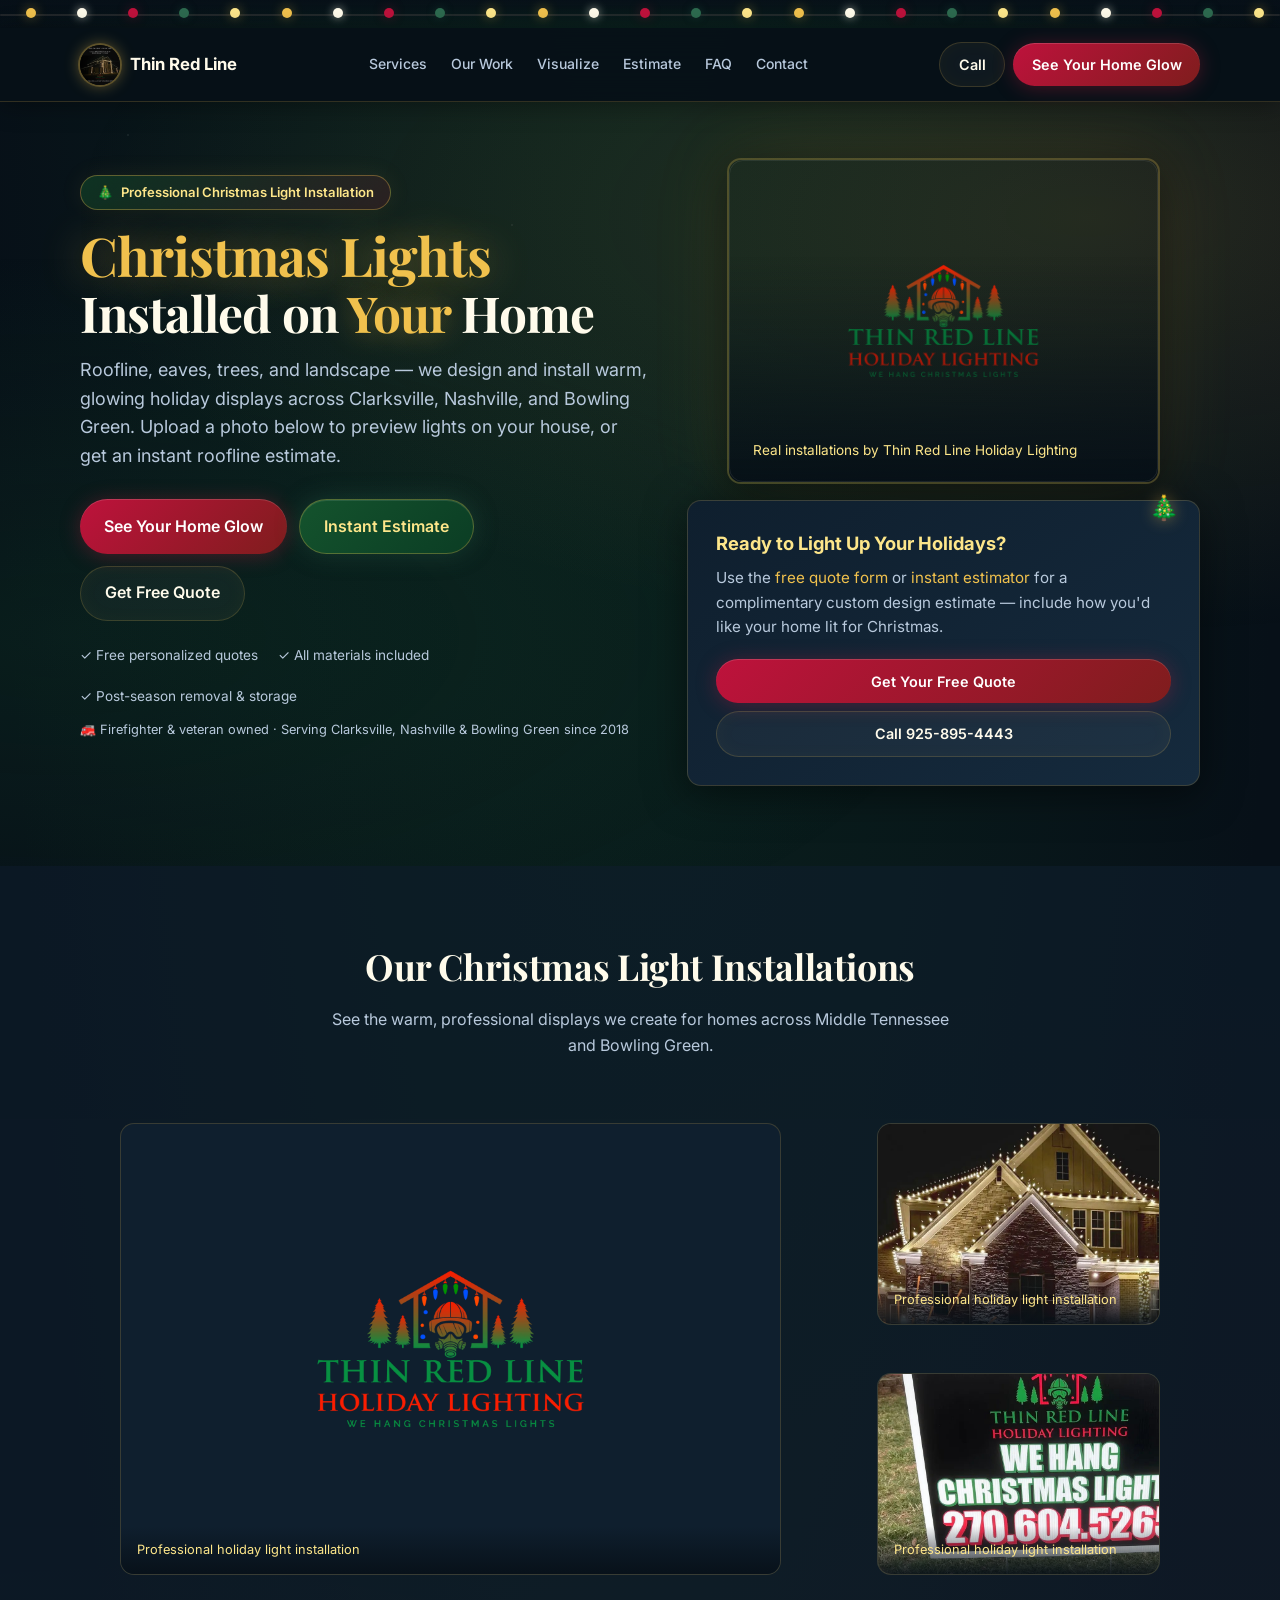
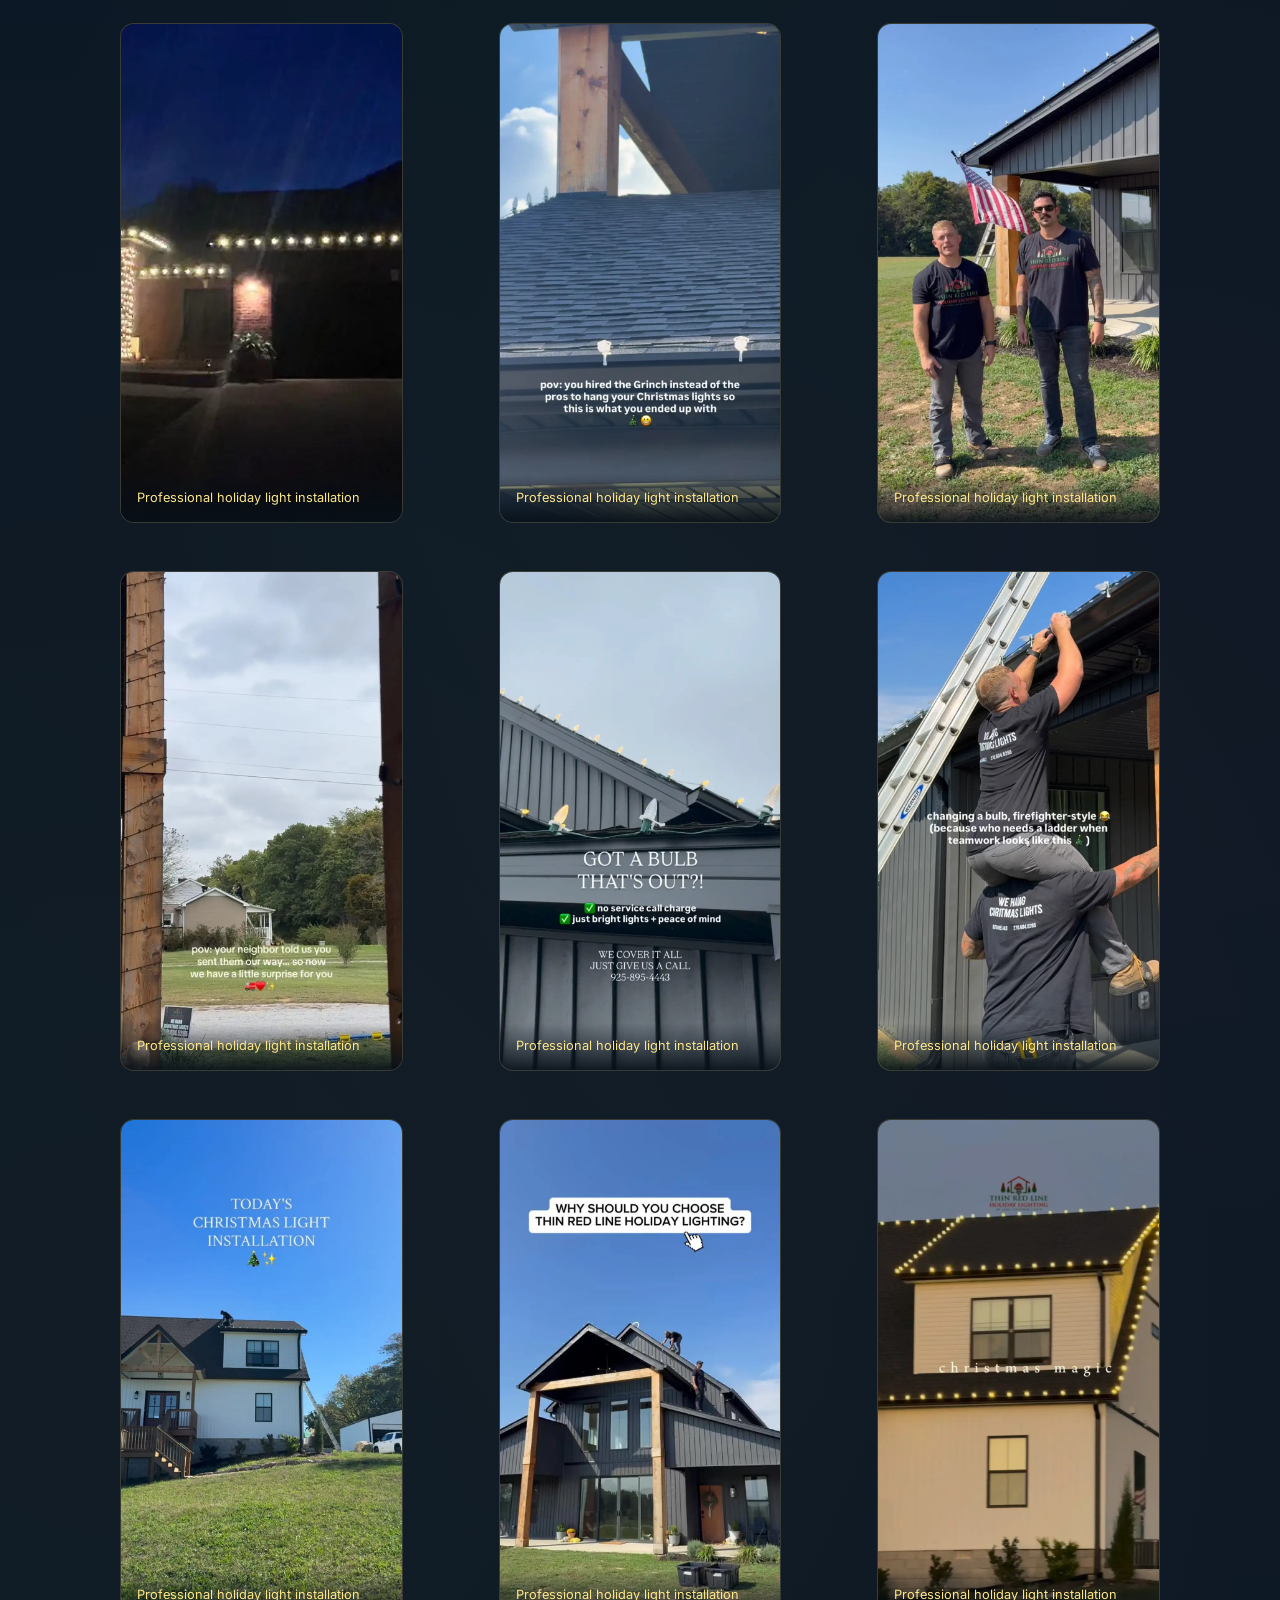
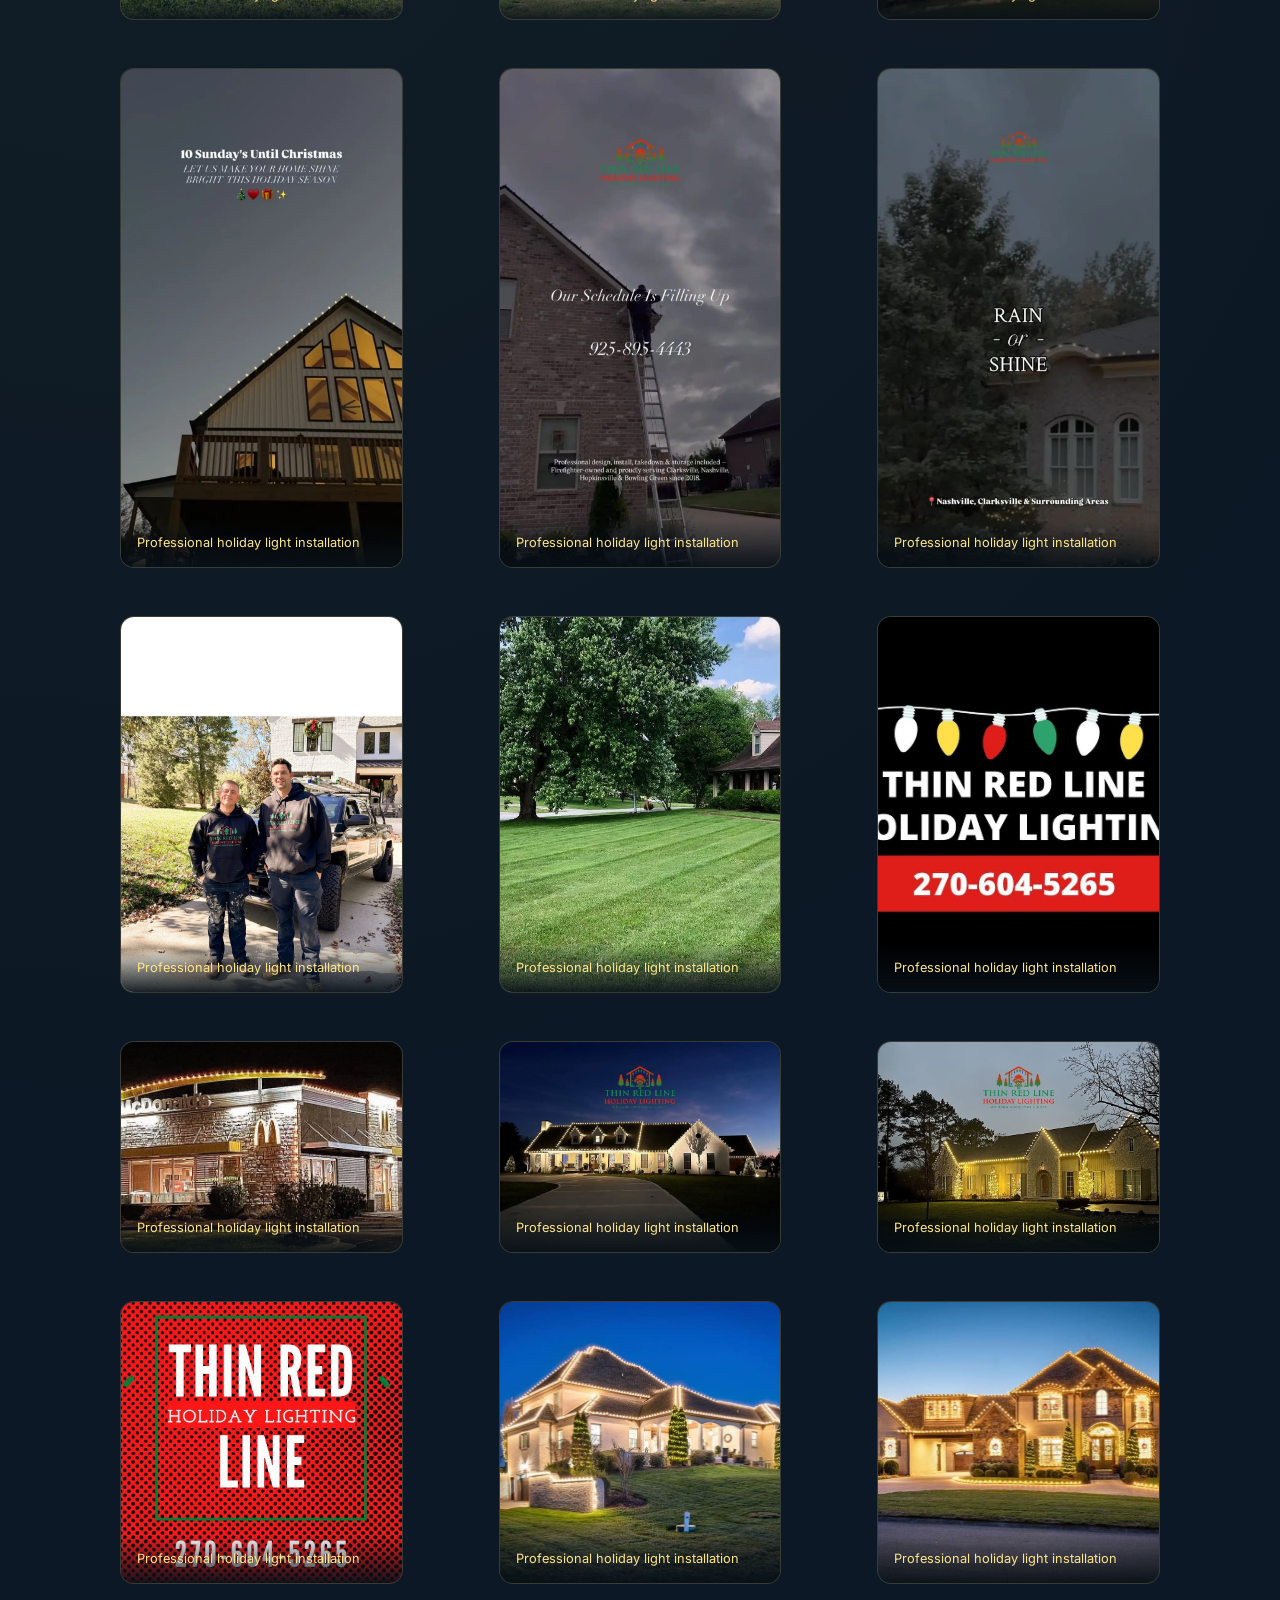
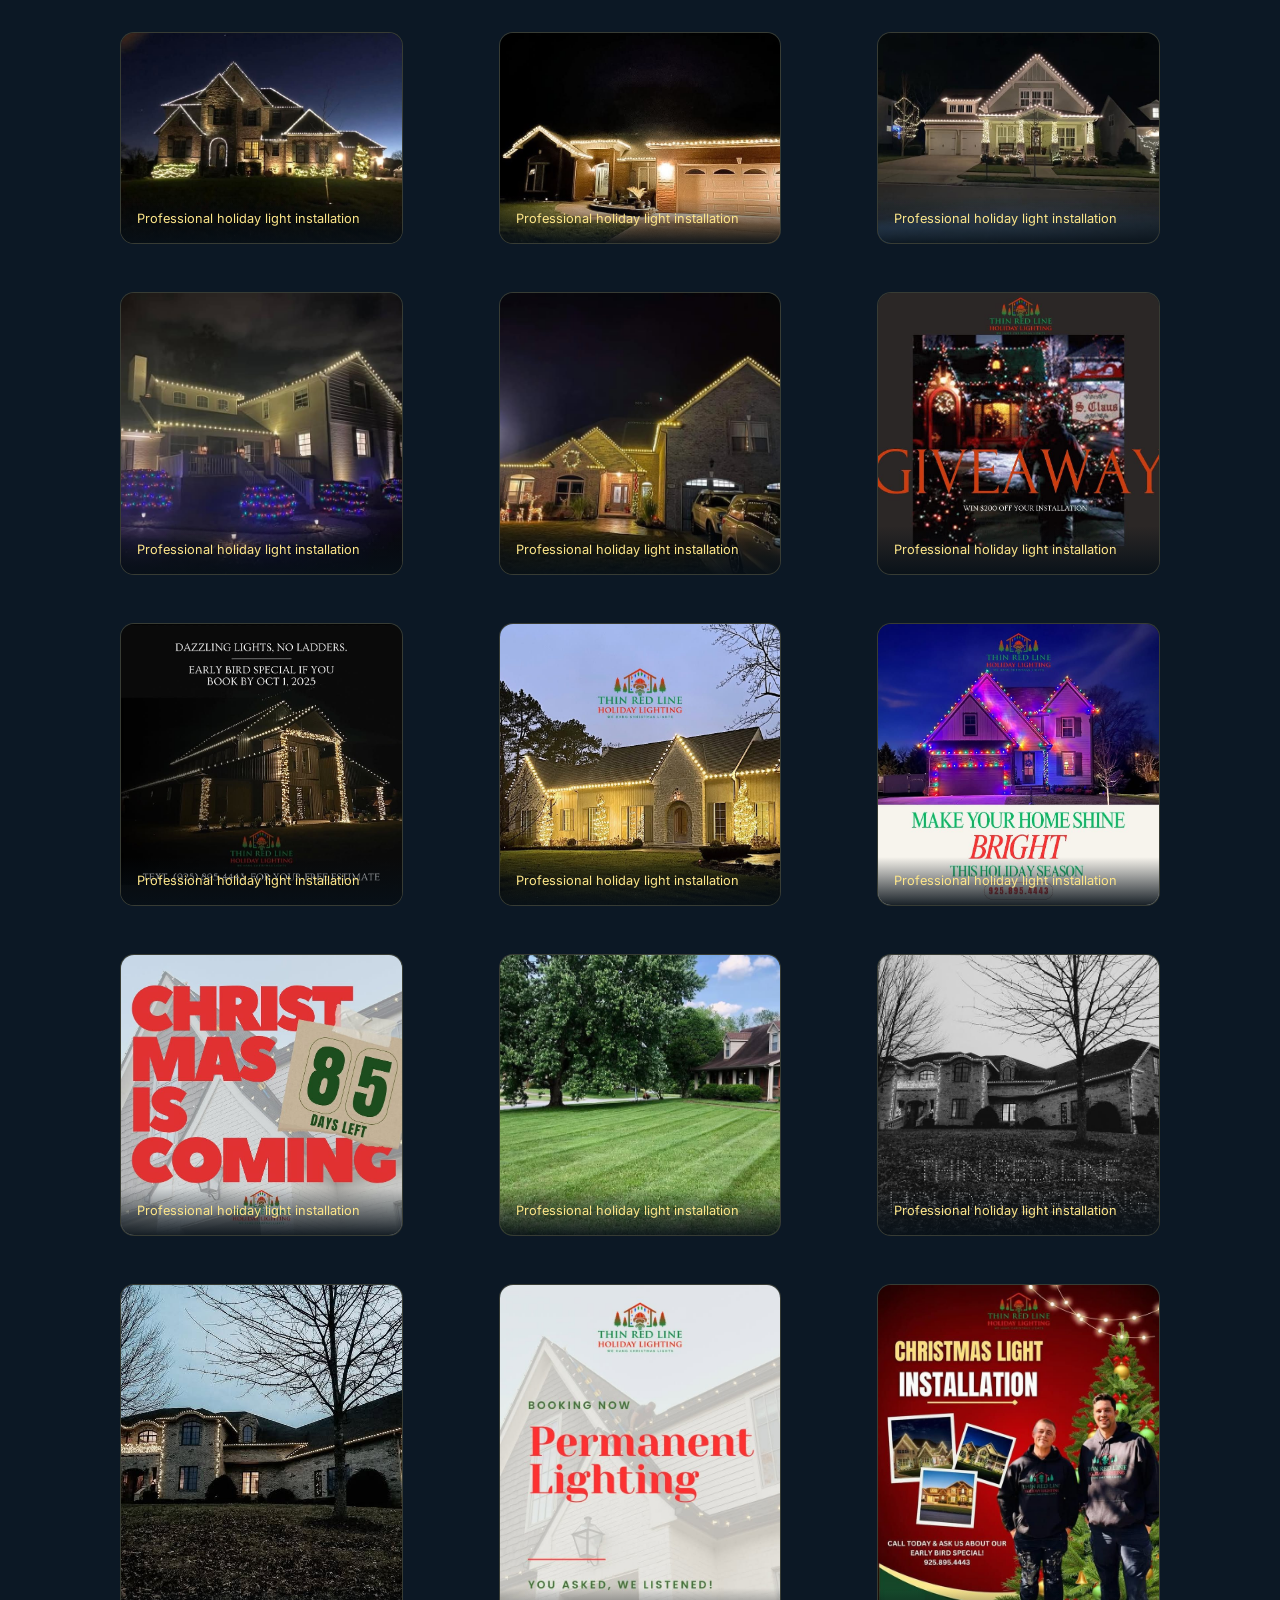
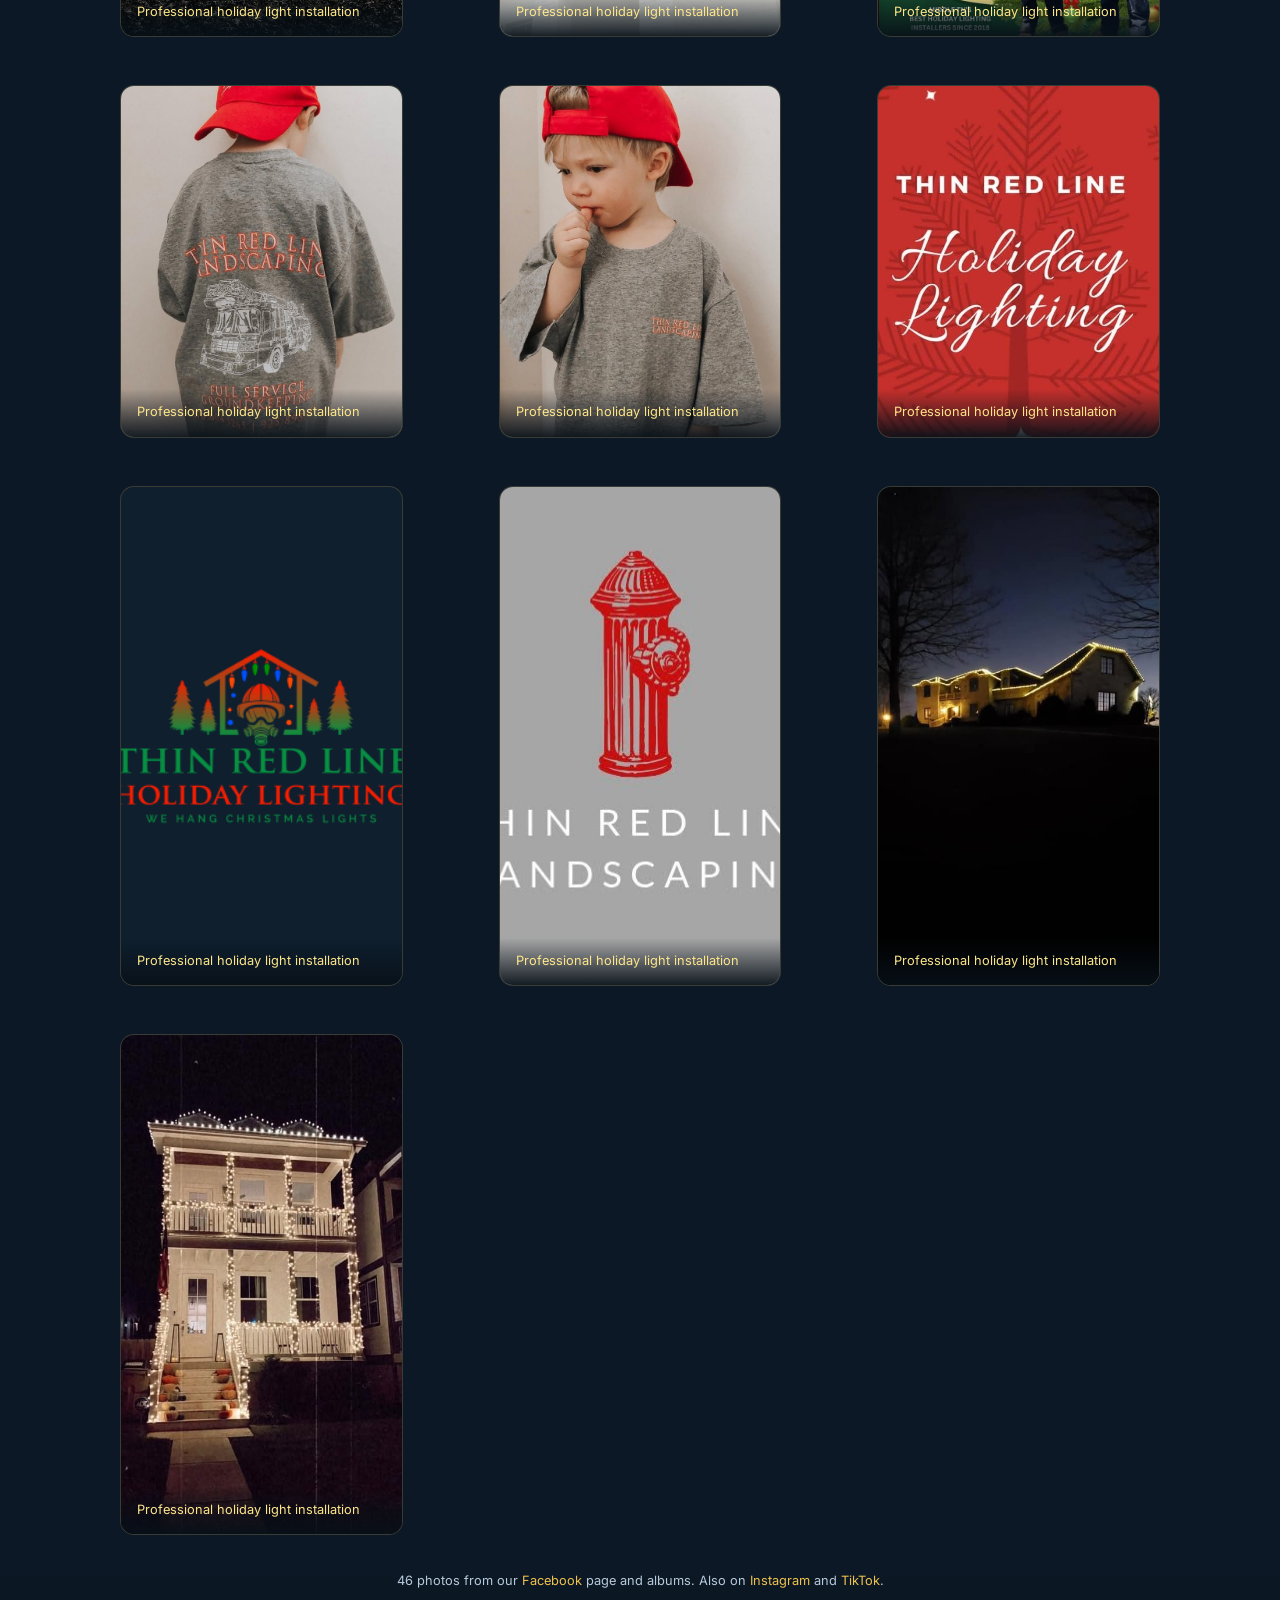
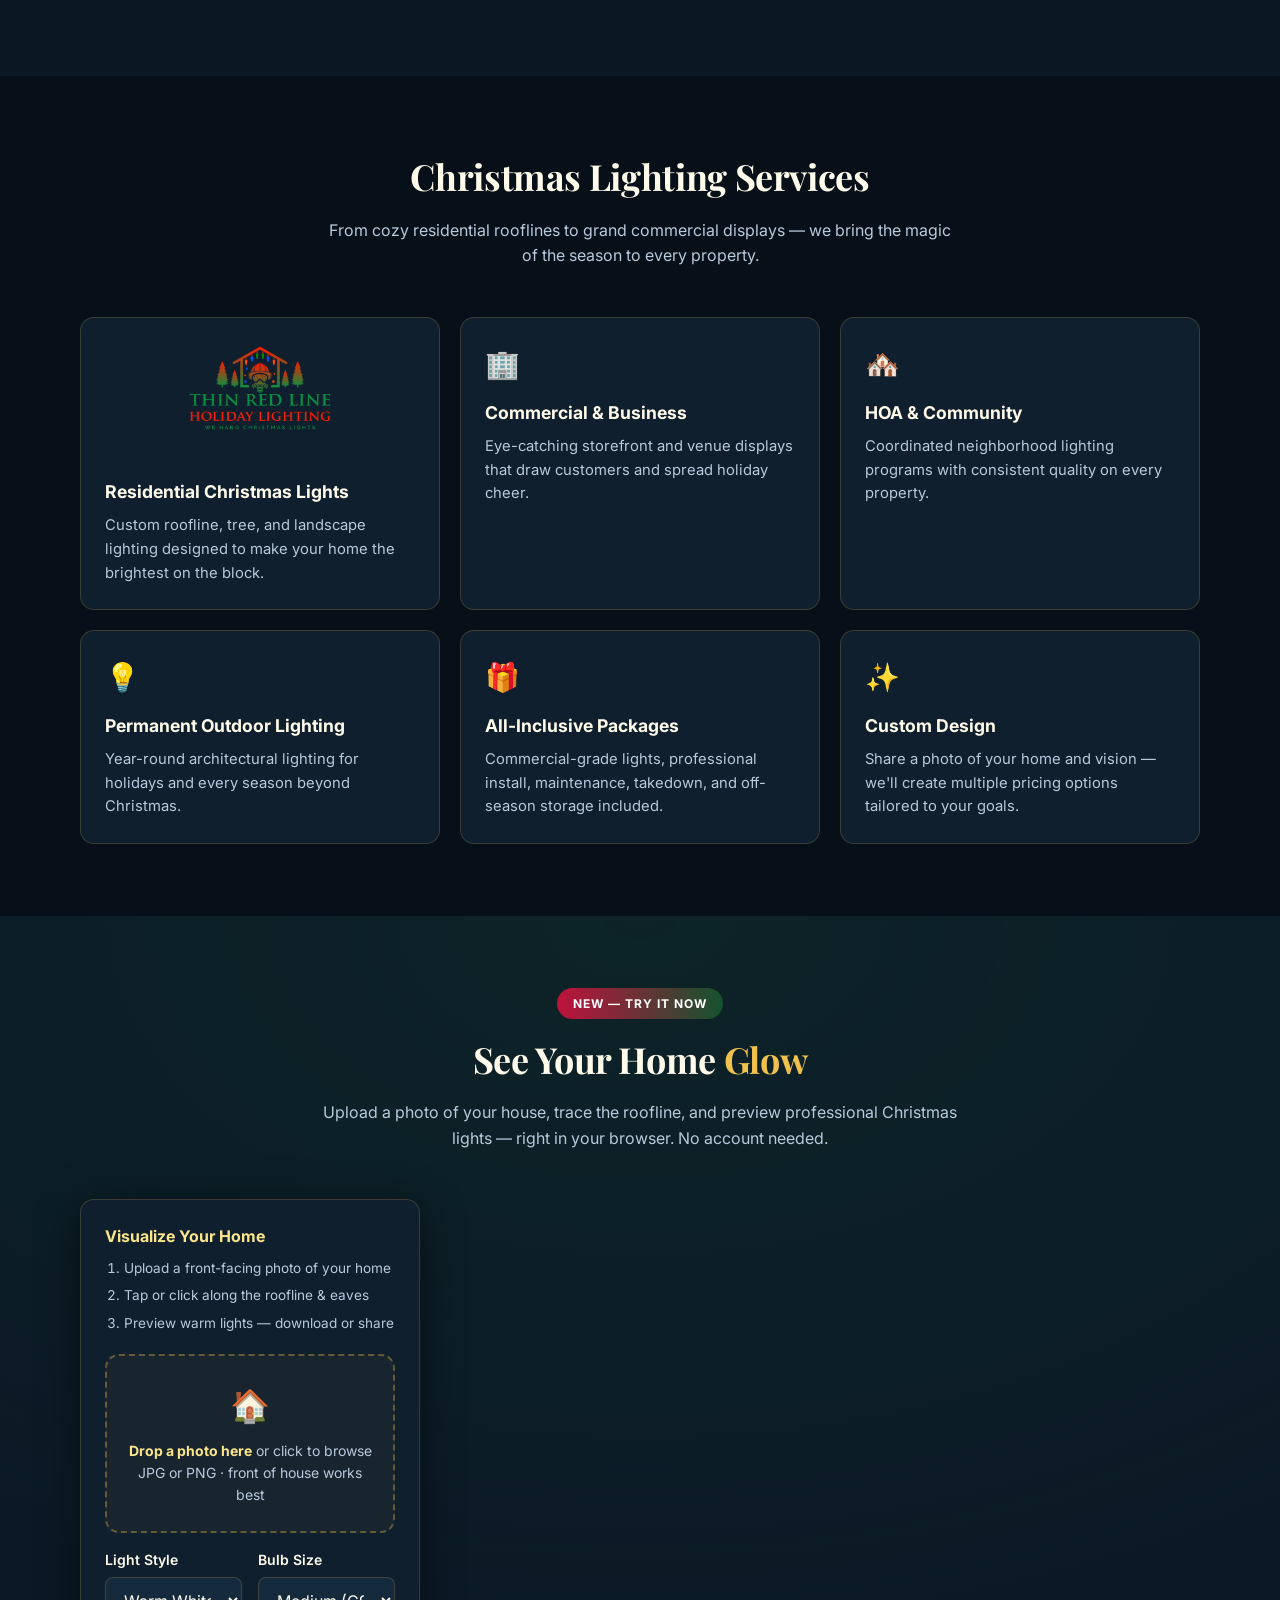
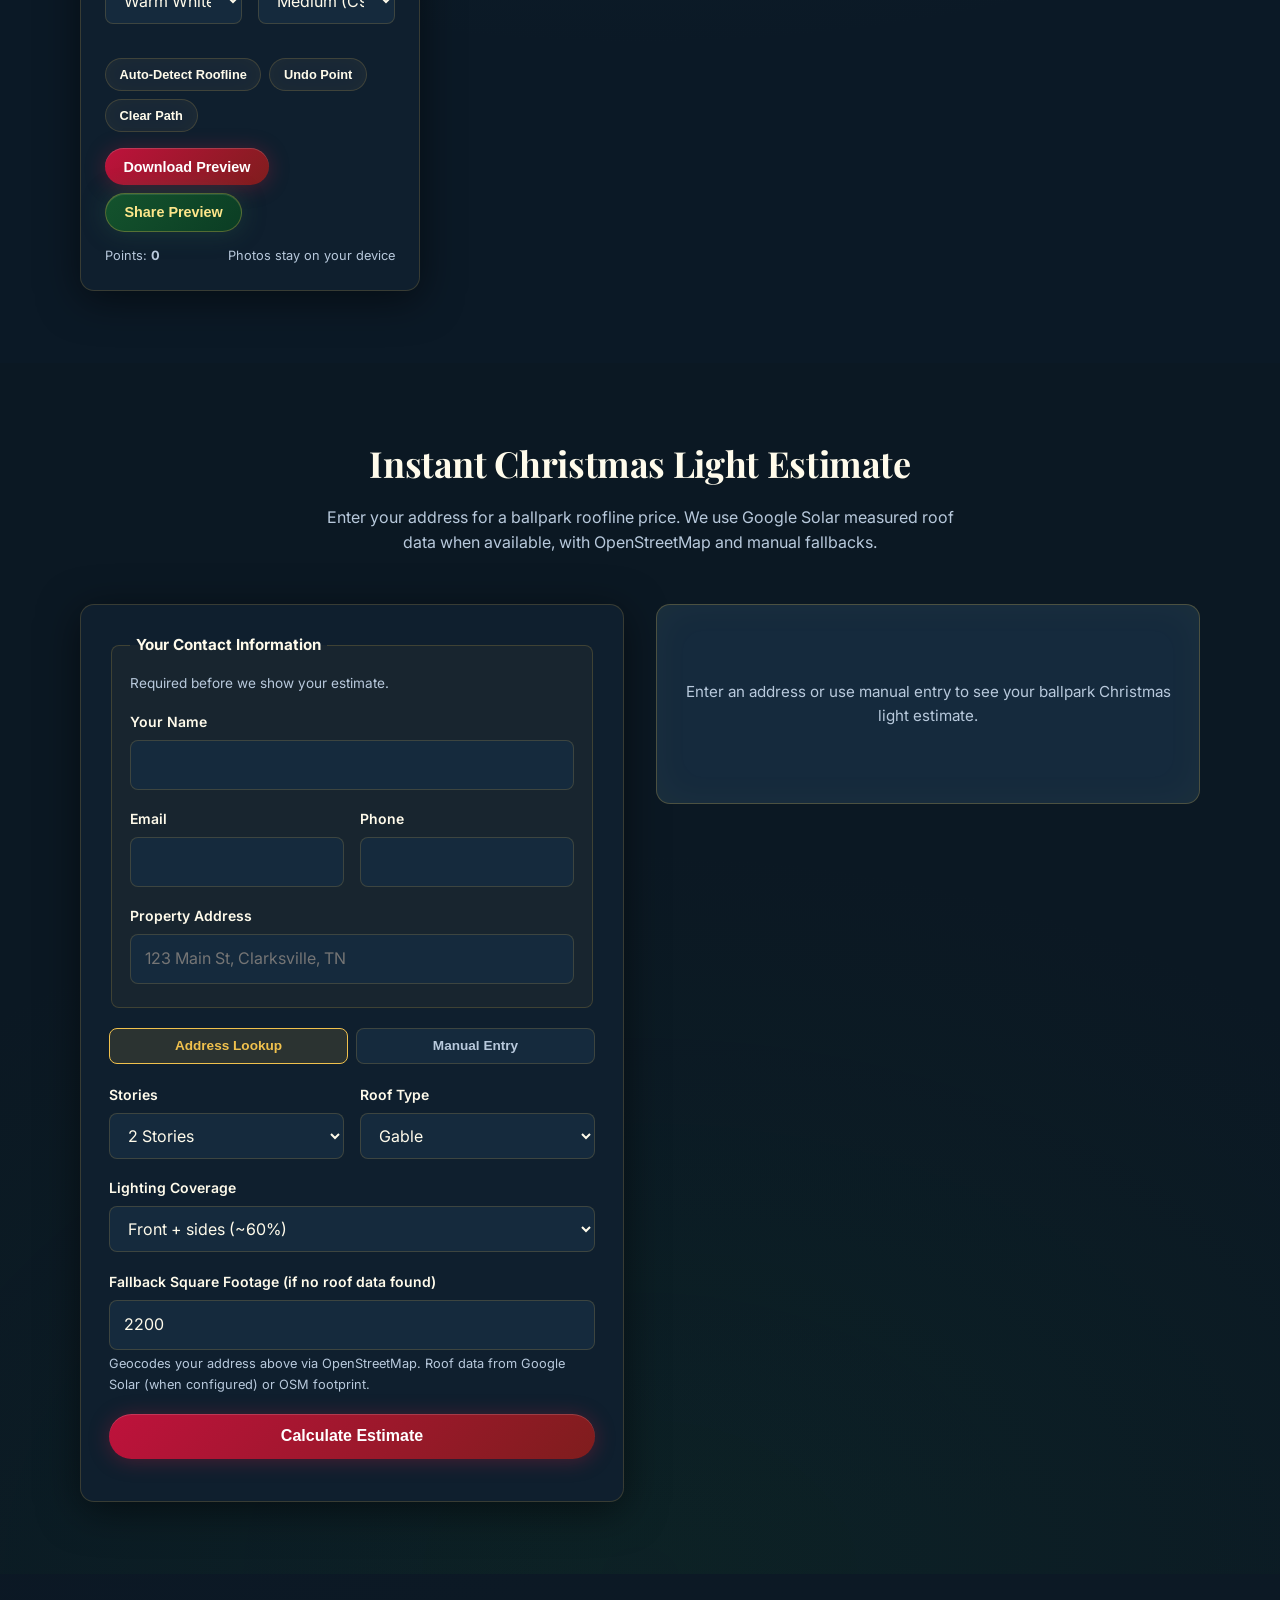
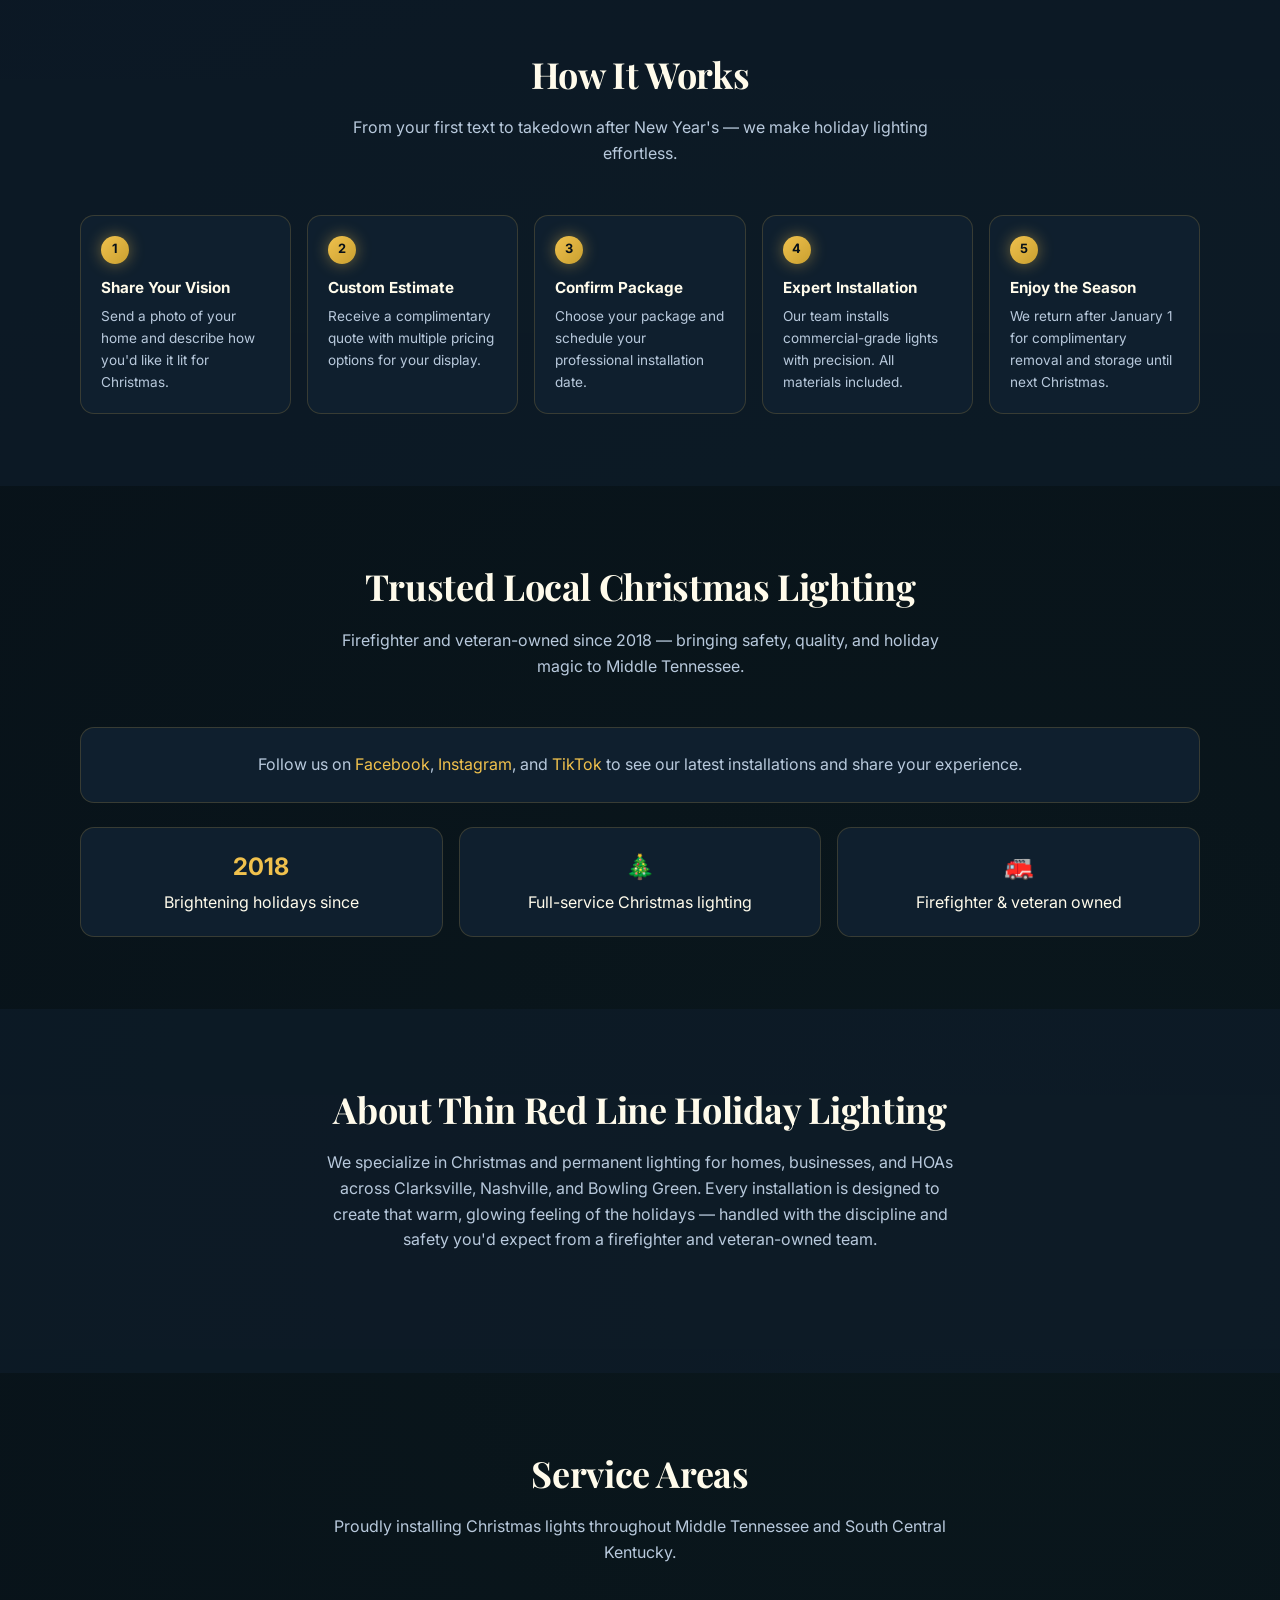
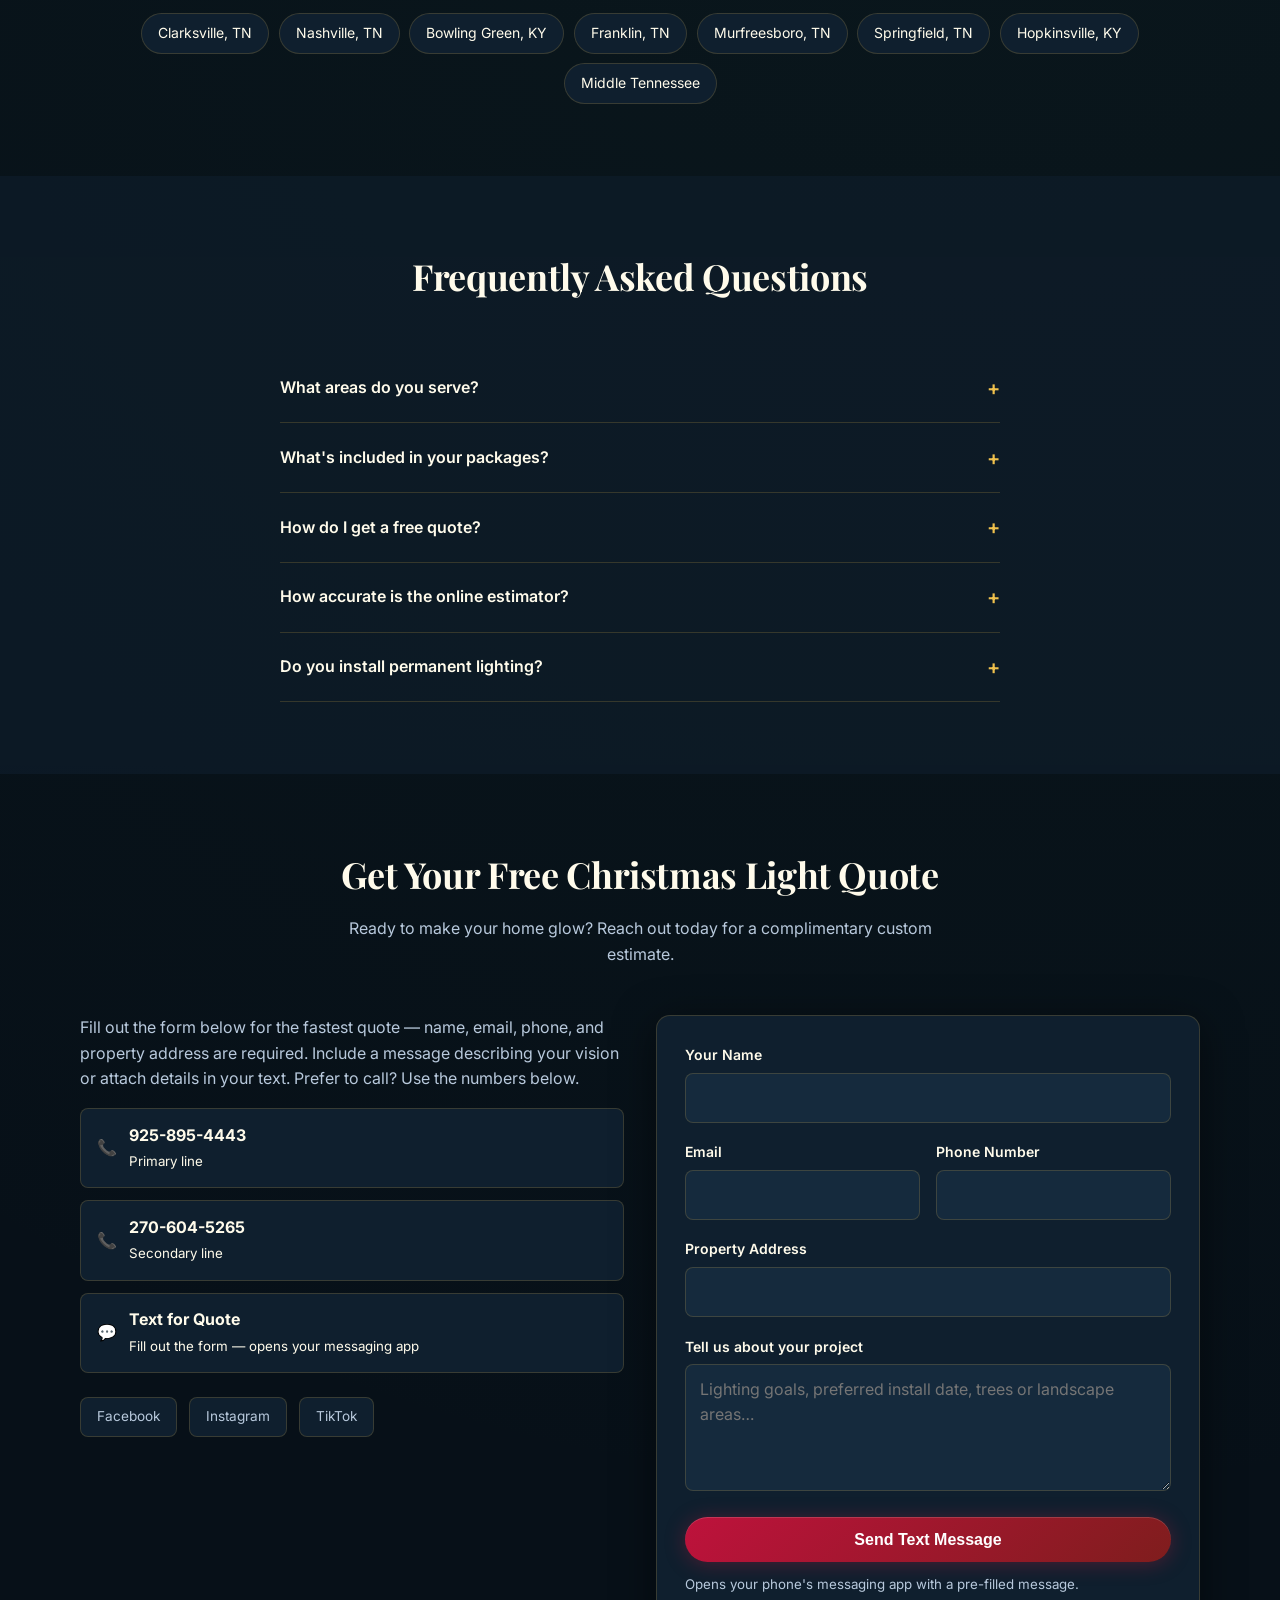
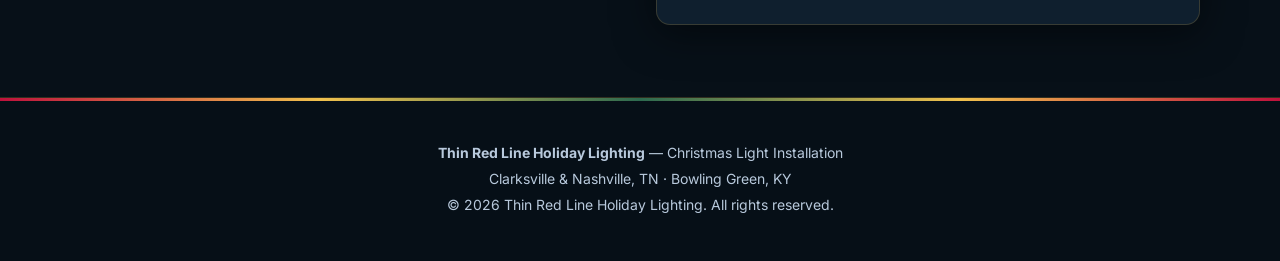
<file: index.html>
<!DOCTYPE html>
<html lang="en">
<head>
  <meta charset="UTF-8">
  <meta name="viewport" content="width=device-width, initial-scale=1.0">
  <title>Christmas Light Installation Clarksville & Nashville TN | Thin Red Line Holiday Lighting</title>
  <meta name="description" content="Professional Christmas light installation in Clarksville, Nashville TN & Bowling Green KY. Warm, glowing holiday displays — design, install, removal & storage. Get an instant roofline estimate online.">
  <meta name="robots" content="index, follow">
  <link rel="canonical" href="https://thinredlineholidaylighting.com/">

  <!-- Open Graph -->
  <meta property="og:type" content="website">
  <meta property="og:url" content="https://thinredlineholidaylighting.com/">
  <meta property="og:title" content="Christmas Light Installation | Thin Red Line Holiday Lighting">
  <meta property="og:description" content="Make your home glow this Christmas. Professional holiday lighting in Clarksville, Nashville & Bowling Green — free quotes & instant online estimates.">
  <meta property="og:locale" content="en_US">
  <meta property="og:site_name" content="Thin Red Line Holiday Lighting">
  <meta property="og:image" content="https://thinredlineholidaylighting.com/images/og-image.jpg">
  <meta property="og:image:width" content="1200">
  <meta property="og:image:height" content="630">
  <meta property="og:image:alt" content="Thin Red Line Holiday Lighting — professional Christmas light installation in Middle Tennessee">

  <!-- Twitter -->
  <meta name="twitter:card" content="summary_large_image">
  <meta name="twitter:title" content="Christmas Light Installation | Thin Red Line Holiday Lighting">
  <meta name="twitter:description" content="Professional Christmas light installation in Middle TN & Bowling Green KY. Free quotes & instant estimates.">
  <meta name="twitter:image" content="https://thinredlineholidaylighting.com/images/og-image.jpg">
  <meta name="twitter:image:alt" content="Professionally installed Christmas lights on a home">

  <link rel="icon" href="/images/favicon.png" type="image/png">
  <link rel="apple-touch-icon" href="/images/logo.png">

  <!-- Performance -->
  <link rel="preconnect" href="https://fonts.googleapis.com">
  <link rel="preconnect" href="https://fonts.gstatic.com" crossorigin>
  <link href="https://fonts.googleapis.com/css2?family=Inter:wght@400;500;600;700&family=Mountains+of+Christmas:wght@400;700&family=Playfair+Display:wght@600;700&display=swap" rel="stylesheet">

  <link rel="stylesheet" href="/css/styles.css?v=5">

  <script type="application/ld+json">
  {
    "@context": "https://schema.org",
    "@graph": [
      {
        "@type": "LocalBusiness",
        "@id": "https://thinredlineholidaylighting.com/#business",
        "name": "Thin Red Line Holiday Lighting",
        "url": "https://thinredlineholidaylighting.com/",
        "image": "https://thinredlineholidaylighting.com/images/og-image.jpg",
        "telephone": ["+1-925-895-4443", "+1-270-604-5265"],
        "email": "info@thinredlineholidaylighting.com",
        "foundingDate": "2018",
        "description": "Firefighter and veteran-owned Christmas light installation company serving Clarksville, Nashville TN, and Bowling Green KY with residential, commercial, and HOA holiday lighting.",
        "areaServed": [
          { "@type": "City", "name": "Clarksville", "containedInPlace": { "@type": "State", "name": "Tennessee" } },
          { "@type": "City", "name": "Nashville", "containedInPlace": { "@type": "State", "name": "Tennessee" } },
          { "@type": "City", "name": "Bowling Green", "containedInPlace": { "@type": "State", "name": "Kentucky" } }
        ],
        "sameAs": [
          "https://www.facebook.com/2280588978933497",
          "https://www.instagram.com/thinredlineholidaylighting/",
          "https://www.tiktok.com/@thinredlineholidaylights"
        ],
        "priceRange": "$$",
        "knowsAbout": ["Christmas light installation", "Holiday lighting", "Permanent outdoor lighting", "HOA lighting"]
      },
      {
        "@type": "Service",
        "@id": "https://thinredlineholidaylighting.com/#christmas-light-installation",
        "name": "Christmas Light Installation",
        "provider": { "@id": "https://thinredlineholidaylighting.com/#business" },
        "areaServed": ["Clarksville TN", "Nashville TN", "Bowling Green KY"],
        "description": "Full-service holiday light design, installation, maintenance, removal, and storage for residential, commercial, and HOA properties.",
        "url": "https://thinredlineholidaylighting.com/#services"
      },
      {
        "@type": "WebSite",
        "@id": "https://thinredlineholidaylighting.com/#website",
        "url": "https://thinredlineholidaylighting.com/",
        "name": "Thin Red Line Holiday Lighting",
        "publisher": { "@id": "https://thinredlineholidaylighting.com/#business" }
      },
      {
        "@type": "FAQPage",
        "mainEntity": [
          {
            "@type": "Question",
            "name": "What areas do you serve?",
            "acceptedAnswer": {
              "@type": "Answer",
              "text": "We install Christmas lights throughout Clarksville and Nashville, Tennessee, Bowling Green, Kentucky, and surrounding Middle Tennessee communities."
            }
          },
          {
            "@type": "Question",
            "name": "Do you remove and store lights after the holidays?",
            "acceptedAnswer": {
              "@type": "Answer",
              "text": "Yes. All-inclusive packages include complimentary removal after January 1 and storage of your decorations until next season."
            }
          },
          {
            "@type": "Question",
            "name": "How accurate is the online roofline estimator?",
            "acceptedAnswer": {
              "@type": "Answer",
              "text": "The estimator uses Google Solar measured roof data when available, OpenStreetMap building footprints as a fallback, or manual square footage inputs. It provides a ballpark range only — your free personalized quote reflects your actual roofline, design, and property conditions."
            }
          }
        ]
      }
    ]
  }
  </script>
</head>
<body>
  <div class="light-garland" aria-hidden="true">
    <span style="left:2%"></span><span style="left:6%"></span><span style="left:10%"></span><span style="left:14%"></span><span style="left:18%"></span>
    <span style="left:22%"></span><span style="left:26%"></span><span style="left:30%"></span><span style="left:34%"></span><span style="left:38%"></span>
    <span style="left:42%"></span><span style="left:46%"></span><span style="left:50%"></span><span style="left:54%"></span><span style="left:58%"></span>
    <span style="left:62%"></span><span style="left:66%"></span><span style="left:70%"></span><span style="left:74%"></span><span style="left:78%"></span>
    <span style="left:82%"></span><span style="left:86%"></span><span style="left:90%"></span><span style="left:94%"></span><span style="left:98%"></span>
  </div>
  <header class="site-header">
    <div class="container header-inner">
      <a href="/" class="logo" aria-label="Thin Red Line Holiday Lighting home">
        <img src="/images/logo.png" alt="" width="40" height="40">
        <span>Thin Red Line</span>
      </a>
      <nav class="nav-desktop" aria-label="Primary">
        <a href="#services">Services</a>
        <a href="#gallery">Our Work</a>
        <a href="#visualize">Visualize</a>
        <a href="#estimator">Estimate</a>
        <a href="#faq">FAQ</a>
        <a href="#contact">Contact</a>
      </nav>
      <div class="header-cta">
        <a href="tel:+19258954443" class="btn btn-outline">Call</a>
        <a href="#visualize" class="btn btn-primary">See Your Home Glow</a>
      </div>
      <button class="menu-toggle" aria-label="Open menu" aria-expanded="false" aria-controls="mobile-nav">☰</button>
    </div>
    <nav id="mobile-nav" class="nav-mobile container" aria-label="Mobile">
      <a href="#services">Services</a>
      <a href="#gallery">Our Work</a>
      <a href="#visualize">Visualize</a>
      <a href="#estimator">Estimate</a>
      <a href="#faq">FAQ</a>
      <a href="#contact">Contact</a>
      <a href="tel:+19258954443">Call 925-895-4443</a>
    </nav>
  </header>

  <main>
    <section class="hero" id="top">
      <div class="container hero-grid">
        <div>
          <span class="hero-badge">Professional Christmas Light Installation</span>
          <h1><span class="festive">Christmas Lights</span> Installed on <em>Your</em> Home</h1>
          <p class="hero-lead">
            Roofline, eaves, trees, and landscape — we design and install warm, glowing holiday
            displays across Clarksville, Nashville, and Bowling Green. Upload a photo below to
            preview lights on your house, or get an instant roofline estimate.
          </p>
          <div class="hero-actions">
            <a href="#visualize" class="btn btn-primary btn-lg">See Your Home Glow</a>
            <a href="#estimator" class="btn btn-glow btn-lg">Instant Estimate</a>
            <a href="#contact" class="btn btn-outline btn-lg">Get Free Quote</a>
          </div>
          <div class="hero-trust">
            <span>✓ Free personalized quotes</span>
            <span>✓ All materials included</span>
            <span>✓ Post-season removal & storage</span>
          </div>
          <p class="hero-badge-secondary">🚒 Firefighter & veteran owned · Serving Clarksville, Nashville & Bowling Green since 2018</p>
        </div>
        <div>
          <figure class="hero-visual">
            <img src="/images/hero-installation.jpg" alt="Professionally installed Christmas lights illuminating a home at night" width="1200" height="686" fetchpriority="high">
            <figcaption class="hero-visual-caption">
              <p>Real installations by Thin Red Line Holiday Lighting</p>
            </figcaption>
          </figure>
          <aside class="hero-card">
            <h2>Ready to Light Up Your Holidays?</h2>
            <p>Use the <a href="#contact">free quote form</a> or <a href="#estimator">instant estimator</a> for a complimentary custom design estimate — include how you'd like your home lit for Christmas.</p>
            <a href="#contact" class="btn btn-primary" style="width:100%;margin-bottom:0.5rem;">Get Your Free Quote</a>
            <a href="tel:+19258954443" class="btn btn-outline" style="width:100%;">Call 925-895-4443</a>
          </aside>
        </div>
      </div>
    </section>

    <section id="gallery">
      <div class="container">
        <header class="section-header">
          <h2>Our Christmas Light Installations</h2>
          <p>See the warm, professional displays we create for homes across Middle Tennessee and Bowling Green.</p>
        </header>
        <div class="gallery-grid gallery-grid-large">
          <figure class="gallery-item gallery-item-featured">
            <img src="/images/hero-installation.jpg" alt="Professionally installed Christmas lights illuminating a home at night" loading="lazy" width="1200" height="686">
            <figcaption>Professional holiday light installation</figcaption>
          </figure>
          <figure class="gallery-item">
            <img src="/images/gallery-fb-560063888_18169173430369042_3958593064533549539_n.jpg" alt="Christmas light installation by Thin Red Line Holiday Lighting" loading="lazy" width="1280" height="605">
            <figcaption>Professional holiday light installation</figcaption>
          </figure>
          <figure class="gallery-item">
            <img src="/images/gallery-fb-570987518_10235070474695582_5482894302698882057_n.jpg" alt="Christmas light installation by Thin Red Line Holiday Lighting" loading="lazy" width="1280" height="640">
            <figcaption>Professional holiday light installation</figcaption>
          </figure>
          <figure class="gallery-item">
            <img src="/images/gallery-fb-573067730_10235070474575579_5453432516247924934_n.jpg" alt="Christmas light installation by Thin Red Line Holiday Lighting" loading="lazy" width="1280" height="640">
            <figcaption>Professional holiday light installation</figcaption>
          </figure>
          <figure class="gallery-item">
            <img src="/images/gallery-fb-559105766_1217891997042497_1977334395843464748_n.jpg" alt="Christmas light installation by Thin Red Line Holiday Lighting" loading="lazy" width="901" height="1600">
            <figcaption>Professional holiday light installation</figcaption>
          </figure>
          <figure class="gallery-item">
            <img src="/images/gallery-fb-559434213_682631634874505_5953256364202951616_n.jpg" alt="Christmas light installation by Thin Red Line Holiday Lighting" loading="lazy" width="901" height="1600">
            <figcaption>Professional holiday light installation</figcaption>
          </figure>
          <figure class="gallery-item">
            <img src="/images/gallery-fb-559741720_1068561942018600_4545208277008856314_n.jpg" alt="Christmas light installation by Thin Red Line Holiday Lighting" loading="lazy" width="901" height="1600">
            <figcaption>Professional holiday light installation</figcaption>
          </figure>
          <figure class="gallery-item">
            <img src="/images/gallery-fb-561142015_1874501296435037_8763679982874429525_n.jpg" alt="Christmas light installation by Thin Red Line Holiday Lighting" loading="lazy" width="901" height="1600">
            <figcaption>Professional holiday light installation</figcaption>
          </figure>
          <figure class="gallery-item">
            <img src="/images/gallery-fb-562602528_1206527518031379_4158406746681138705_n.jpg" alt="Christmas light installation by Thin Red Line Holiday Lighting" loading="lazy" width="901" height="1600">
            <figcaption>Professional holiday light installation</figcaption>
          </figure>
          <figure class="gallery-item">
            <img src="/images/gallery-fb-564162935_1804676513742677_6689217480086194619_n.jpg" alt="Christmas light installation by Thin Red Line Holiday Lighting" loading="lazy" width="901" height="1600">
            <figcaption>Professional holiday light installation</figcaption>
          </figure>
          <figure class="gallery-item">
            <img src="/images/gallery-fb-564203016_815688048064419_3428957368463047630_n.jpg" alt="Christmas light installation by Thin Red Line Holiday Lighting" loading="lazy" width="901" height="1600">
            <figcaption>Professional holiday light installation</figcaption>
          </figure>
          <figure class="gallery-item">
            <img src="/images/gallery-fb-565235687_2002301183856300_188378024943102159_n.jpg" alt="Christmas light installation by Thin Red Line Holiday Lighting" loading="lazy" width="901" height="1600">
            <figcaption>Professional holiday light installation</figcaption>
          </figure>
          <figure class="gallery-item">
            <img src="/images/gallery-fb-565611160_2912511922472046_2223074701709759241_n.jpg" alt="Christmas light installation by Thin Red Line Holiday Lighting" loading="lazy" width="901" height="1600">
            <figcaption>Professional holiday light installation</figcaption>
          </figure>
          <figure class="gallery-item">
            <img src="/images/gallery-fb-572111409_1445293790563921_1382531356266268478_n.jpg" alt="Christmas light installation by Thin Red Line Holiday Lighting" loading="lazy" width="901" height="1600">
            <figcaption>Professional holiday light installation</figcaption>
          </figure>
          <figure class="gallery-item">
            <img src="/images/gallery-fb-572928530_1315200389810531_114269154459288208_n.jpg" alt="Christmas light installation by Thin Red Line Holiday Lighting" loading="lazy" width="901" height="1600">
            <figcaption>Professional holiday light installation</figcaption>
          </figure>
          <figure class="gallery-item">
            <img src="/images/about-team.jpg" alt="Thin Red Line Holiday Lighting team member with Christmas light installation" loading="lazy" width="899" height="1200">
            <figcaption>Professional holiday light installation</figcaption>
          </figure>
          <figure class="gallery-item">
            <img src="/images/gallery-fb-124883317_2816601025332287_962411608547062022_n.jpg" alt="Christmas light installation by Thin Red Line Holiday Lighting" loading="lazy" width="843" height="632">
            <figcaption>Professional holiday light installation</figcaption>
          </figure>
          <figure class="gallery-item">
            <img src="/images/gallery-fb-124975245_2816604795331910_6357296869968877627_n.jpg" alt="Christmas light installation by Thin Red Line Holiday Lighting" loading="lazy" width="843" height="843">
            <figcaption>Professional holiday light installation</figcaption>
          </figure>
          <figure class="gallery-item">
            <img src="/images/gallery-fb-251350855_3086057091720011_4044245335006806673_n.jpg" alt="Christmas light installation by Thin Red Line Holiday Lighting" loading="lazy" width="843" height="456">
            <figcaption>Professional holiday light installation</figcaption>
          </figure>
          <figure class="gallery-item">
            <img src="/images/gallery-fb-467738829_18137404246369042_4258214069457126605_n.jpg" alt="Christmas light installation by Thin Red Line Holiday Lighting" loading="lazy" width="843" height="632">
            <figcaption>Professional holiday light installation</figcaption>
          </figure>
          <figure class="gallery-item">
            <img src="/images/gallery-fb-468016926_18137404255369042_1501537630793218062_n.jpg" alt="Christmas light installation by Thin Red Line Holiday Lighting" loading="lazy" width="843" height="632">
            <figcaption>Professional holiday light installation</figcaption>
          </figure>
          <figure class="gallery-item">
            <img src="/images/gallery-fb-472169578_3967281390264239_4108764548732557515_n.jpg" alt="Christmas light installation by Thin Red Line Holiday Lighting" loading="lazy" width="843" height="843">
            <figcaption>Professional holiday light installation</figcaption>
          </figure>
          <figure class="gallery-item">
            <img src="/images/gallery-fb-472195658_3967280670264311_2433701853052888900_n.jpg" alt="Christmas light installation by Thin Red Line Holiday Lighting" loading="lazy" width="843" height="562">
            <figcaption>Professional holiday light installation</figcaption>
          </figure>
          <figure class="gallery-item">
            <img src="/images/gallery-fb-472270458_3967280503597661_7799726708810886061_n.jpg" alt="Christmas light installation by Thin Red Line Holiday Lighting" loading="lazy" width="843" height="562">
            <figcaption>Professional holiday light installation</figcaption>
          </figure>
          <figure class="gallery-item">
            <img src="/images/gallery-fb-473080880_3974233529569025_3552214815661703005_n.jpg" alt="Christmas light installation by Thin Red Line Holiday Lighting" loading="lazy" width="843" height="632">
            <figcaption>Professional holiday light installation</figcaption>
          </figure>
          <figure class="gallery-item">
            <img src="/images/gallery-fb-473373094_3976934842632227_10263338621590626_n.jpg" alt="Christmas light installation by Thin Red Line Holiday Lighting" loading="lazy" width="843" height="557">
            <figcaption>Professional holiday light installation</figcaption>
          </figure>
          <figure class="gallery-item">
            <img src="/images/gallery-fb-473523418_3974233546235690_6438910414203011798_n.jpg" alt="Christmas light installation by Thin Red Line Holiday Lighting" loading="lazy" width="843" height="632">
            <figcaption>Professional holiday light installation</figcaption>
          </figure>
          <figure class="gallery-item">
            <img src="/images/gallery-fb-473548893_3974233262902385_2876117662705915146_n.jpg" alt="Christmas light installation by Thin Red Line Holiday Lighting" loading="lazy" width="843" height="632">
            <figcaption>Professional holiday light installation</figcaption>
          </figure>
          <figure class="gallery-item">
            <img src="/images/gallery-fb-473590795_3974233549569023_3352018847443041625_n.jpg" alt="Christmas light installation by Thin Red Line Holiday Lighting" loading="lazy" width="843" height="632">
            <figcaption>Professional holiday light installation</figcaption>
          </figure>
          <figure class="gallery-item">
            <img src="/images/gallery-fb-487885154_1282252416763379_111402789790736545_n.jpg" alt="Christmas light installation by Thin Red Line Holiday Lighting" loading="lazy" width="843" height="843">
            <figcaption>Professional holiday light installation</figcaption>
          </figure>
          <figure class="gallery-item">
            <img src="/images/gallery-fb-541645649_18165011800369042_1570608200259517093_n.jpg" alt="Christmas light installation by Thin Red Line Holiday Lighting" loading="lazy" width="843" height="843">
            <figcaption>Professional holiday light installation</figcaption>
          </figure>
          <figure class="gallery-item">
            <img src="/images/gallery-fb-543399481_18165326674369042_3915719390357721866_n.jpg" alt="Christmas light installation by Thin Red Line Holiday Lighting" loading="lazy" width="843" height="843">
            <figcaption>Professional holiday light installation</figcaption>
          </figure>
          <figure class="gallery-item">
            <img src="/images/gallery-fb-545393045_18166046788369042_8041144378745224365_n.jpg" alt="Christmas light installation by Thin Red Line Holiday Lighting" loading="lazy" width="843" height="843">
            <figcaption>Professional holiday light installation</figcaption>
          </figure>
          <figure class="gallery-item">
            <img src="/images/gallery-fb-557976615_18168423592369042_3324068221370354194_n.jpg" alt="Christmas light installation by Thin Red Line Holiday Lighting" loading="lazy" width="843" height="843">
            <figcaption>Professional holiday light installation</figcaption>
          </figure>
          <figure class="gallery-item">
            <img src="/images/gallery-fb-61132227_2341712829487778_3732992197075664896_n.jpg" alt="Christmas light installation by Thin Red Line Holiday Lighting" loading="lazy" width="843" height="632">
            <figcaption>Professional holiday light installation</figcaption>
          </figure>
          <figure class="gallery-item">
            <img src="/images/gallery-fb-74234800_2477937292531997_1801768716594053120_n.jpg" alt="Christmas light installation by Thin Red Line Holiday Lighting" loading="lazy" width="843" height="632">
            <figcaption>Professional holiday light installation</figcaption>
          </figure>
          <figure class="gallery-item">
            <img src="/images/gallery-fb-74468118_2477937345865325_7474102625370112000_n.jpg" alt="Christmas light installation by Thin Red Line Holiday Lighting" loading="lazy" width="843" height="633">
            <figcaption>Professional holiday light installation</figcaption>
          </figure>
          <figure class="gallery-item">
            <img src="/images/gallery-fb-476016541_18144878287369042_4914747138294419405_n.jpg" alt="Christmas light installation by Thin Red Line Holiday Lighting" loading="lazy" width="720" height="900">
            <figcaption>Professional holiday light installation</figcaption>
          </figure>
          <figure class="gallery-item">
            <img src="/images/gallery-fb-491815291_1296216635366957_2731226368873866330_n.jpg" alt="Christmas light installation by Thin Red Line Holiday Lighting" loading="lazy" width="720" height="900">
            <figcaption>Professional holiday light installation</figcaption>
          </figure>
          <figure class="gallery-item">
            <img src="/images/gallery-fb-54434321_2299934290332299_9012813485666467840_n.jpg" alt="Christmas light installation by Thin Red Line Holiday Lighting" loading="lazy" width="720" height="899">
            <figcaption>Professional holiday light installation</figcaption>
          </figure>
          <figure class="gallery-item">
            <img src="/images/gallery-fb-54730706_2299934316998963_8518507761154129920_n.jpg" alt="Christmas light installation by Thin Red Line Holiday Lighting" loading="lazy" width="720" height="899">
            <figcaption>Professional holiday light installation</figcaption>
          </figure>
          <figure class="gallery-item">
            <img src="/images/gallery-fb-74613724_2477945125864547_3409052144270049280_n.jpg" alt="Christmas light installation by Thin Red Line Holiday Lighting" loading="lazy" width="671" height="671">
            <figcaption>Professional holiday light installation</figcaption>
          </figure>
          <figure class="gallery-item">
            <img src="/images/gallery-residential.jpg" alt="Holiday light display on a Clarksville area home" loading="lazy" width="600" height="400">
            <figcaption>Professional holiday light installation</figcaption>
          </figure>
          <figure class="gallery-item">
            <img src="/images/gallery-fb-53192484_2285384625120599_7331596525316866048_n.jpg" alt="Christmas light installation by Thin Red Line Holiday Lighting" loading="lazy" width="500" height="500">
            <figcaption>Professional holiday light installation</figcaption>
          </figure>
          <figure class="gallery-item">
            <img src="/images/gallery-fb-473160299_3974233416235703_9142479439300621782_n.jpg" alt="Christmas light installation by Thin Red Line Holiday Lighting" loading="lazy" width="480" height="853">
            <figcaption>Professional holiday light installation</figcaption>
          </figure>
          <figure class="gallery-item">
            <img src="/images/gallery-fb-473602876_3974233449569033_3732097898391974669_n.jpg" alt="Christmas light installation by Thin Red Line Holiday Lighting" loading="lazy" width="480" height="853">
            <figcaption>Professional holiday light installation</figcaption>
          </figure>
        </div>
        <p class="gallery-attribution">
          46 photos from our
          <a href="https://www.facebook.com/2280588978933497" rel="noopener noreferrer" target="_blank">Facebook</a>
          page and albums. Also on
          <a href="https://www.instagram.com/thinredlineholidaylighting/" rel="noopener noreferrer" target="_blank">Instagram</a> and
          <a href="https://www.tiktok.com/@thinredlineholidaylights" rel="noopener noreferrer" target="_blank">TikTok</a>.
        </p>
      </div>
    </section>

    <section id="services">
      <div class="container">
        <header class="section-header">
          <h2>Christmas Lighting Services</h2>
          <p>From cozy residential rooflines to grand commercial displays — we bring the magic of the season to every property.</p>
        </header>
        <div class="cards-grid cols-3">
          <article class="card card-with-image">
            <img src="/images/gallery-residential.jpg" alt="" loading="lazy">
            <div class="card-body">
              <h3>Residential Christmas Lights</h3>
              <p>Custom roofline, tree, and landscape lighting designed to make your home the brightest on the block.</p>
            </div>
          </article>
          <article class="card">
            <div class="card-icon" aria-hidden="true">🏢</div>
            <h3>Commercial & Business</h3>
            <p>Eye-catching storefront and venue displays that draw customers and spread holiday cheer.</p>
          </article>
          <article class="card">
            <div class="card-icon" aria-hidden="true">🏘️</div>
            <h3>HOA & Community</h3>
            <p>Coordinated neighborhood lighting programs with consistent quality on every property.</p>
          </article>
          <article class="card">
            <div class="card-icon" aria-hidden="true">💡</div>
            <h3>Permanent Outdoor Lighting</h3>
            <p>Year-round architectural lighting for holidays and every season beyond Christmas.</p>
          </article>
          <article class="card">
            <div class="card-icon" aria-hidden="true">🎁</div>
            <h3>All-Inclusive Packages</h3>
            <p>Commercial-grade lights, professional install, maintenance, takedown, and off-season storage included.</p>
          </article>
          <article class="card">
            <div class="card-icon" aria-hidden="true">✨</div>
            <h3>Custom Design</h3>
            <p>Share a photo of your home and vision — we'll create multiple pricing options tailored to your goals.</p>
          </article>
        </div>
      </div>
    </section>

    <section id="visualize">
      <div class="container">
        <header class="section-header">
          <span class="section-ribbon">New — Try It Now</span>
          <h2>See Your Home <span class="festive-accent">Glow</span></h2>
          <p>Upload a photo of your house, trace the roofline, and preview professional Christmas lights — right in your browser. No account needed.</p>
        </header>
        <div class="visualize-layout">
          <div class="visualize-controls">
            <h3>Visualize Your Home</h3>
            <ol class="visualize-steps">
              <li>Upload a front-facing photo of your home</li>
              <li>Tap or click along the roofline &amp; eaves</li>
              <li>Preview warm lights — download or share</li>
            </ol>
            <div id="viz-upload-zone" class="viz-upload-zone" role="button" tabindex="0" aria-label="Upload house photo">
              <div class="viz-upload-icon" aria-hidden="true">🏠</div>
              <p><strong>Drop a photo here</strong> or click to browse</p>
              <p>JPG or PNG · front of house works best</p>
              <input type="file" id="viz-file" accept="image/jpeg,image/png,image/webp" hidden>
            </div>
            <div class="form-row two-col">
              <div class="form-group">
                <label for="viz-light-style">Light Style</label>
                <select id="viz-light-style">
                  <option value="warm" selected>Warm White (Classic)</option>
                  <option value="classic">Red &amp; Green</option>
                  <option value="gold">Gold Glow</option>
                  <option value="red">Cranberry Red</option>
                </select>
              </div>
              <div class="form-group">
                <label for="viz-bulb-size">Bulb Size</label>
                <select id="viz-bulb-size">
                  <option value="sm">Small (C7)</option>
                  <option value="md" selected>Medium (C9)</option>
                  <option value="lg">Large</option>
                </select>
              </div>
            </div>
            <div class="viz-toolbar">
              <button type="button" id="viz-detect" class="btn btn-outline">Auto-Detect Roofline</button>
              <button type="button" id="viz-undo" class="btn btn-outline">Undo Point</button>
              <button type="button" id="viz-clear" class="btn btn-outline">Clear Path</button>
            </div>
            <div class="viz-cta-row">
              <button type="button" id="viz-download" class="btn btn-primary">Download Preview</button>
              <button type="button" id="viz-share" class="btn btn-glow">Share Preview</button>
            </div>
            <p id="viz-status" class="status-msg" aria-live="polite"></p>
            <div class="viz-meta">
              <span>Points: <strong id="viz-point-count">0</strong></span>
              <span>Photos stay on your device</span>
            </div>
          </div>
          <div id="viz-preview-wrap" class="viz-preview-wrap hidden">
            <canvas id="viz-canvas" aria-label="House photo with Christmas light preview"></canvas>
          </div>
        </div>
      </div>
    </section>

    <section id="estimator">
      <div class="container">
        <header class="section-header">
          <h2>Instant Christmas Light Estimate</h2>
          <p>Enter your address for a ballpark roofline price. We use Google Solar measured roof data when available, with OpenStreetMap and manual fallbacks.</p>
        </header>
        <div class="estimator-layout">
          <div class="estimator-panel">
            <fieldset class="lead-capture">
              <legend>Your Contact Information</legend>
              <p class="lead-capture-note">Required before we show your estimate.</p>
              <div class="form-group">
                <label for="lead-name">Your Name</label>
                <input type="text" id="lead-name" name="leadName" required autocomplete="name" minlength="2">
              </div>
              <div class="form-row two-col">
                <div class="form-group">
                  <label for="lead-email">Email</label>
                  <input type="email" id="lead-email" name="leadEmail" required autocomplete="email" inputmode="email">
                </div>
                <div class="form-group">
                  <label for="lead-phone">Phone</label>
                  <input type="tel" id="lead-phone" name="leadPhone" required autocomplete="tel" inputmode="tel">
                </div>
              </div>
              <div class="form-group">
                <label for="lead-address">Property Address</label>
                <input type="text" id="lead-address" name="leadAddress" placeholder="123 Main St, Clarksville, TN" required autocomplete="street-address">
              </div>
            </fieldset>

            <div class="tabs" role="tablist">
              <button type="button" class="tab active" data-tab="address" role="tab" aria-selected="true">Address Lookup</button>
              <button type="button" class="tab" data-tab="manual" role="tab" aria-selected="false">Manual Entry</button>
            </div>

            <div id="panel-address">
              <form id="estimator-address-form">
                <div class="form-row two-col">
                  <div class="form-group">
                    <label for="stories">Stories</label>
                    <select id="stories" name="stories">
                      <option value="1">1 Story</option>
                      <option value="2" selected>2 Stories</option>
                      <option value="3">3 Stories</option>
                    </select>
                  </div>
                  <div class="form-group">
                    <label for="roofType">Roof Type</label>
                    <select id="roofType" name="roofType">
                      <option value="gable">Gable</option>
                      <option value="hip">Hip</option>
                      <option value="flat">Flat / Low Slope</option>
                      <option value="complex">Complex / Multi-gable</option>
                    </select>
                  </div>
                </div>
                <div class="form-group">
                  <label for="coverage">Lighting Coverage</label>
                  <select id="coverage" name="coverage">
                    <option value="front">Front roofline only (~35%)</option>
                    <option value="front-sides" selected>Front + sides (~60%)</option>
                    <option value="full">Full perimeter (~100%)</option>
                  </select>
                </div>
                <div class="form-group">
                  <label for="fallbackSqFt">Fallback Square Footage (if no roof data found)</label>
                  <input type="number" id="fallbackSqFt" name="fallbackSqFt" value="2200" min="400" step="100">
                  <small>Geocodes your address above via OpenStreetMap. Roof data from Google Solar (when configured) or OSM footprint.</small>
                </div>
                <button type="submit" class="btn btn-primary btn-lg" style="width:100%;">Calculate Estimate</button>
              </form>
            </div>

            <div id="panel-manual" hidden>
              <form id="estimator-manual-form">
                <div class="form-group">
                  <label for="sqFt">Home Square Footage</label>
                  <input type="number" id="sqFt" name="sqFt" placeholder="2200" min="400" step="50" required>
                  <small>Heated living area or total footprint approximation.</small>
                </div>
                <div class="form-row two-col">
                  <div class="form-group">
                    <label for="storiesManual">Stories</label>
                    <select id="storiesManual" name="storiesManual">
                      <option value="1">1 Story</option>
                      <option value="2" selected>2 Stories</option>
                      <option value="3">3 Stories</option>
                    </select>
                  </div>
                  <div class="form-group">
                    <label for="roofTypeManual">Roof Type</label>
                    <select id="roofTypeManual" name="roofTypeManual">
                      <option value="gable">Gable</option>
                      <option value="hip">Hip</option>
                      <option value="flat">Flat / Low Slope</option>
                      <option value="complex">Complex / Multi-gable</option>
                    </select>
                  </div>
                </div>
                <div class="form-group">
                  <label for="coverageManual">Lighting Coverage</label>
                  <select id="coverageManual" name="coverageManual">
                    <option value="front">Front roofline only (~35%)</option>
                    <option value="front-sides" selected>Front + sides (~60%)</option>
                    <option value="full">Full perimeter (~100%)</option>
                  </select>
                </div>
                <button type="submit" class="btn btn-primary btn-lg" style="width:100%;">Calculate Estimate</button>
              </form>
            </div>
            <p id="estimate-status" class="status-msg" aria-live="polite"></p>
          </div>

          <div>
            <div id="estimate-result" class="estimate-result empty" aria-live="polite">
              Enter an address or use manual entry to see your ballpark Christmas light estimate.
            </div>
          </div>
        </div>
      </div>
    </section>

    <section id="process">
      <div class="container">
        <header class="section-header">
          <h2>How It Works</h2>
          <p>From your first text to takedown after New Year's — we make holiday lighting effortless.</p>
        </header>
        <div class="steps">
          <article class="step">
            <h3>Share Your Vision</h3>
            <p>Send a photo of your home and describe how you'd like it lit for Christmas.</p>
          </article>
          <article class="step">
            <h3>Custom Estimate</h3>
            <p>Receive a complimentary quote with multiple pricing options for your display.</p>
          </article>
          <article class="step">
            <h3>Confirm Package</h3>
            <p>Choose your package and schedule your professional installation date.</p>
          </article>
          <article class="step">
            <h3>Expert Installation</h3>
            <p>Our team installs commercial-grade lights with precision. All materials included.</p>
          </article>
          <article class="step">
            <h3>Enjoy the Season</h3>
            <p>We return after January 1 for complimentary removal and storage until next Christmas.</p>
          </article>
        </div>
      </div>
    </section>

    <section id="reviews">
      <div class="container">
        <header class="section-header">
          <h2>Trusted Local Christmas Lighting</h2>
          <p>Firefighter and veteran-owned since 2018 — bringing safety, quality, and holiday magic to Middle Tennessee.</p>
        </header>

        <div class="reviews-note">
          <p>
            Follow us on
            <a href="https://www.facebook.com/2280588978933497" rel="noopener noreferrer" target="_blank">Facebook</a>,
            <a href="https://www.instagram.com/thinredlineholidaylighting/" rel="noopener noreferrer" target="_blank">Instagram</a>, and
            <a href="https://www.tiktok.com/@thinredlineholidaylights" rel="noopener noreferrer" target="_blank">TikTok</a>
            to see our latest installations and share your experience.
          </p>
        </div>

        <div class="credentials-grid">
          <div class="credential">
            <strong>2018</strong>
            <span>Brightening holidays since</span>
          </div>
          <div class="credential">
            <strong>🎄</strong>
            <span>Full-service Christmas lighting</span>
          </div>
          <div class="credential">
            <strong>🚒</strong>
            <span>Firefighter & veteran owned</span>
          </div>
        </div>
      </div>
    </section>

    <section id="about">
      <div class="container">
        <header class="section-header">
          <h2>About Thin Red Line Holiday Lighting</h2>
          <p>
            We specialize in Christmas and permanent lighting for homes, businesses, and HOAs across
            Clarksville, Nashville, and Bowling Green. Every installation is designed to create that
            warm, glowing feeling of the holidays — handled with the discipline and safety you'd expect
            from a firefighter and veteran-owned team.
          </p>
        </header>
      </div>
    </section>

    <section id="service-area">
      <div class="container">
        <header class="section-header">
          <h2>Service Areas</h2>
          <p>Proudly installing Christmas lights throughout Middle Tennessee and South Central Kentucky.</p>
        </header>
        <div class="area-tags">
          <span class="area-tag">Clarksville, TN</span>
          <span class="area-tag">Nashville, TN</span>
          <span class="area-tag">Bowling Green, KY</span>
          <span class="area-tag">Franklin, TN</span>
          <span class="area-tag">Murfreesboro, TN</span>
          <span class="area-tag">Springfield, TN</span>
          <span class="area-tag">Hopkinsville, KY</span>
          <span class="area-tag">Middle Tennessee</span>
        </div>
      </div>
    </section>

    <section id="faq">
      <div class="container">
        <header class="section-header">
          <h2>Frequently Asked Questions</h2>
        </header>
        <div class="faq-list">
          <details class="faq-item">
            <summary>What areas do you serve?</summary>
            <p>We install Christmas lights throughout Clarksville and Nashville, Tennessee, Bowling Green, Kentucky, and surrounding Middle Tennessee communities.</p>
          </details>
          <details class="faq-item">
            <summary>What's included in your packages?</summary>
            <p>All-inclusive packages cover commercial-grade materials, professional installation, seasonal maintenance, post-holiday removal after January 1, and off-season storage.</p>
          </details>
          <details class="faq-item">
            <summary>How do I get a free quote?</summary>
            <p>Use the <a href="#estimator">instant estimator</a> or <a href="#contact">contact form</a> — name, email, phone, and address are required. We'll follow up with a complimentary customized estimate and multiple pricing options. You can also call 925-895-4443 or 270-604-5265.</p>
          </details>
          <details class="faq-item">
            <summary>How accurate is the online estimator?</summary>
            <p>The tool uses Google Solar measured roof data when available, OpenStreetMap building footprints as a fallback, or manual square footage. It produces a ballpark range only — trees, dormers, and design complexity can change the final quote. Contact us for a precise, free estimate.</p>
          </details>
          <details class="faq-item">
            <summary>Do you install permanent lighting?</summary>
            <p>Yes. In addition to seasonal Christmas lights, we offer permanent outdoor architectural lighting solutions.</p>
          </details>
        </div>
      </div>
    </section>

    <section id="contact">
      <div class="container">
        <header class="section-header">
          <h2>Get Your Free Christmas Light Quote</h2>
          <p>Ready to make your home glow? Reach out today for a complimentary custom estimate.</p>
        </header>
        <div class="contact-grid">
          <div class="contact-info">
            <p>Fill out the form below for the fastest quote — name, email, phone, and property address are required. Include a message describing your vision or attach details in your text. Prefer to call? Use the numbers below.</p>
            <div class="contact-methods">
              <a href="tel:+19258954443" class="contact-method">
                <span aria-hidden="true">📞</span>
                <span><strong>925-895-4443</strong><br><small>Primary line</small></span>
              </a>
              <a href="tel:+12706045265" class="contact-method">
                <span aria-hidden="true">📞</span>
                <span><strong>270-604-5265</strong><br><small>Secondary line</small></span>
              </a>
              <a href="#contact-form" class="contact-method">
                <span aria-hidden="true">💬</span>
                <span><strong>Text for Quote</strong><br><small>Fill out the form — opens your messaging app</small></span>
              </a>
            </div>
            <div class="social-links">
              <a href="https://www.facebook.com/2280588978933497" rel="noopener noreferrer" target="_blank">Facebook</a>
              <a href="https://www.instagram.com/thinredlineholidaylighting/" rel="noopener noreferrer" target="_blank">Instagram</a>
              <a href="https://www.tiktok.com/@thinredlineholidaylights" rel="noopener noreferrer" target="_blank">TikTok</a>
            </div>
          </div>
          <form id="contact-form" class="estimator-panel" novalidate>
            <div class="form-group">
              <label for="contact-name">Your Name</label>
              <input type="text" id="contact-name" name="name" required autocomplete="name" minlength="2">
            </div>
            <div class="form-row two-col">
              <div class="form-group">
                <label for="contact-email">Email</label>
                <input type="email" id="contact-email" name="email" required autocomplete="email" inputmode="email">
              </div>
              <div class="form-group">
                <label for="contact-phone">Phone Number</label>
                <input type="tel" id="contact-phone" name="phone" required autocomplete="tel" inputmode="tel">
              </div>
            </div>
            <div class="form-group">
              <label for="contact-address">Property Address</label>
              <input type="text" id="contact-address" name="address" required autocomplete="street-address">
            </div>
            <div class="form-group">
              <label for="contact-message">Tell us about your project</label>
              <textarea id="contact-message" name="message" rows="4" placeholder="Lighting goals, preferred install date, trees or landscape areas…"></textarea>
            </div>
            <p id="contact-form-error" class="field-error form-error" role="alert" hidden></p>
            <button type="submit" class="btn btn-primary btn-lg" style="width:100%;">Send Text Message</button>
            <small style="display:block;margin-top:0.75rem;color:var(--text-muted);">Opens your phone's messaging app with a pre-filled message.</small>
          </form>
        </div>
      </div>
    </section>
  </main>

  <footer class="site-footer">
    <div class="container">
      <p><strong>Thin Red Line Holiday Lighting</strong> — Christmas Light Installation</p>
      <p>Clarksville & Nashville, TN · Bowling Green, KY</p>
      <p>&copy; <span id="year">2026</span> Thin Red Line Holiday Lighting. All rights reserved.</p>
    </div>
  </footer>

  <script src="/js/config.js?v=5"></script>
  <script src="/js/lead-capture.js?v=5"></script>
  <script src="/js/estimator.js?v=5"></script>
  <script src="/js/visualize.js?v=5"></script>
  <script src="/js/main.js?v=5"></script>
</body>
</html>
</file>
<file: css/styles.css>
:root {
  /* Christmas palette — evergreen, cranberry, warm glow, frost */
  --midnight: #071018;
  --navy: #0c1828;
  --evergreen: #14532d;
  --evergreen-deep: #0b3d24;
  --evergreen-light: #2d6a4f;
  --cranberry: #9f1239;
  --cranberry-bright: #be123c;
  --red: #b91c3c;
  --red-dark: #7f1d1d;
  --red-light: #fb7185;
  --gold: #f0c14d;
  --gold-soft: #fde68a;
  --gold-glow: #fcd34d;
  --warm-white: #fffbeb;
  --frost: rgba(255, 255, 255, 0.12);
  --snow: rgba(255, 255, 255, 0.08);

  --bg: var(--midnight);
  --bg-card: #0f1f2e;
  --bg-elevated: #152a3d;
  --text: var(--warm-white);
  --text-muted: #b8c9dc;
  --border: rgba(240, 193, 77, 0.18);
  --border-frost: rgba(255, 255, 255, 0.1);
  --glow-gold: rgba(240, 193, 77, 0.45);
  --glow-red: rgba(185, 28, 60, 0.35);
  --glow-green: rgba(45, 106, 79, 0.35);
  --radius: 14px;
  --shadow: 0 8px 40px rgba(0, 0, 0, 0.5);
  --font: 'Inter', system-ui, -apple-system, sans-serif;
  --font-display: 'Playfair Display', Georgia, 'Times New Roman', serif;
  --font-festive: 'Mountains of Christmas', 'Playfair Display', Georgia, serif;
  --max-width: 1120px;
}

*,
*::before,
*::after {
  box-sizing: border-box;
}

html {
  scroll-behavior: smooth;
}

body {
  margin: 0;
  font-family: var(--font);
  background:
    radial-gradient(ellipse 100% 60% at 50% -10%, rgba(20, 83, 45, 0.35), transparent 55%),
    radial-gradient(circle at 10% 20%, rgba(240, 193, 77, 0.06) 0%, transparent 12%),
    radial-gradient(circle at 90% 15%, rgba(185, 28, 60, 0.07) 0%, transparent 10%),
    radial-gradient(circle at 75% 85%, rgba(45, 106, 79, 0.08) 0%, transparent 15%),
    var(--bg);
  color: var(--text);
  line-height: 1.6;
  -webkit-font-smoothing: antialiased;
  position: relative;
  overflow-x: hidden;
}

/* Subtle falling snowflakes */
body::before,
body::after {
  content: '';
  position: fixed;
  inset: 0;
  pointer-events: none;
  z-index: 0;
  opacity: 0.35;
  background-image:
    radial-gradient(2px 2px at 10% 15%, var(--frost) 50%, transparent 50%),
    radial-gradient(1.5px 1.5px at 25% 45%, var(--frost) 50%, transparent 50%),
    radial-gradient(2px 2px at 40% 25%, var(--frost) 50%, transparent 50%),
    radial-gradient(1px 1px at 55% 65%, var(--frost) 50%, transparent 50%),
    radial-gradient(2px 2px at 70% 35%, var(--frost) 50%, transparent 50%),
    radial-gradient(1.5px 1.5px at 85% 75%, var(--frost) 50%, transparent 50%),
    radial-gradient(1px 1px at 95% 20%, var(--frost) 50%, transparent 50%);
  background-size: 100% 100%;
  animation: snowfall 28s linear infinite;
}

body::after {
  animation-duration: 42s;
  animation-direction: reverse;
  opacity: 0.2;
}

@keyframes snowfall {
  from { transform: translateY(-4%); }
  to { transform: translateY(4%); }
}

img {
  max-width: 100%;
  height: auto;
  display: block;
}

a {
  color: var(--gold);
  text-decoration: none;
}

a:hover {
  color: var(--gold-soft);
  text-decoration: underline;
}

.container {
  width: min(100% - 2rem, var(--max-width));
  margin-inline: auto;
  position: relative;
  z-index: 1;
}

/* String lights garland */
.light-garland {
  position: relative;
  height: 28px;
  overflow: hidden;
  background: linear-gradient(to bottom, rgba(7, 16, 24, 0.95), transparent);
}

.light-garland::before {
  content: '';
  position: absolute;
  top: 14px;
  left: 0;
  right: 0;
  height: 2px;
  background: rgba(60, 60, 60, 0.5);
  border-radius: 2px;
}

.light-garland span {
  position: absolute;
  top: 8px;
  width: 10px;
  height: 10px;
  border-radius: 50%;
  animation: twinkle 2.5s ease-in-out infinite;
}

.light-garland span:nth-child(5n+1) { background: var(--gold); box-shadow: 0 0 12px var(--glow-gold); }
.light-garland span:nth-child(5n+2) { background: var(--warm-white); box-shadow: 0 0 10px rgba(255, 251, 235, 0.6); animation-delay: 0.4s; }
.light-garland span:nth-child(5n+3) { background: var(--cranberry-bright); box-shadow: 0 0 12px var(--glow-red); animation-delay: 0.8s; }
.light-garland span:nth-child(5n+4) { background: var(--evergreen-light); box-shadow: 0 0 10px var(--glow-green); animation-delay: 1.2s; }
.light-garland span:nth-child(5n) { background: var(--gold-soft); box-shadow: 0 0 12px var(--glow-gold); animation-delay: 1.6s; }

@keyframes twinkle {
  0%, 100% { opacity: 1; transform: scale(1); }
  50% { opacity: 0.55; transform: scale(0.85); }
}

/* Header */
.site-header {
  position: sticky;
  top: 0;
  z-index: 100;
  background: rgba(7, 16, 24, 0.94);
  backdrop-filter: blur(16px);
  border-bottom: 1px solid var(--border);
  box-shadow: 0 4px 24px rgba(0, 0, 0, 0.35);
}

.header-inner {
  display: flex;
  align-items: center;
  justify-content: space-between;
  padding: 0.85rem 0;
  gap: 1rem;
}

.logo {
  display: flex;
  align-items: center;
  gap: 0.65rem;
  font-weight: 700;
  font-size: 1.05rem;
  color: var(--text);
  text-decoration: none;
}

.logo img {
  width: 40px;
  height: 40px;
  border-radius: 50%;
  object-fit: cover;
  box-shadow: 0 0 16px var(--glow-gold), 0 0 0 2px rgba(240, 193, 77, 0.25);
}

.nav-desktop {
  display: none;
  gap: 1.25rem;
  align-items: center;
}

.nav-desktop a {
  color: var(--text-muted);
  font-size: 0.875rem;
  font-weight: 500;
  text-decoration: none;
  transition: color 0.2s;
}

.nav-desktop a:hover {
  color: var(--gold-soft);
}

.header-cta {
  display: flex;
  gap: 0.5rem;
  align-items: center;
}

.btn {
  display: inline-flex;
  align-items: center;
  justify-content: center;
  gap: 0.4rem;
  padding: 0.65rem 1.15rem;
  border-radius: 999px;
  font-weight: 600;
  font-size: 0.9rem;
  border: none;
  cursor: pointer;
  text-decoration: none;
  transition: background 0.2s, box-shadow 0.2s, transform 0.15s;
}

.btn:active {
  transform: scale(0.98);
}

.btn-primary {
  background: linear-gradient(135deg, var(--cranberry-bright) 0%, var(--red-dark) 100%);
  color: #fff;
  box-shadow: 0 2px 20px var(--glow-red), inset 0 1px 0 rgba(255, 255, 255, 0.15);
}

.btn-primary:hover {
  background: linear-gradient(135deg, var(--red-light) 0%, var(--cranberry-bright) 100%);
  box-shadow: 0 4px 28px var(--glow-red), 0 0 20px rgba(240, 193, 77, 0.15);
  text-decoration: none;
}

.btn-outline {
  background: rgba(255, 255, 255, 0.04);
  color: var(--text);
  border: 1px solid var(--border);
  box-shadow: inset 0 0 20px rgba(240, 193, 77, 0.03);
}

.btn-outline:hover {
  border-color: var(--gold);
  color: var(--gold-soft);
  box-shadow: 0 0 20px rgba(240, 193, 77, 0.12);
  text-decoration: none;
}

.btn-glow {
  background: linear-gradient(135deg, var(--evergreen) 0%, var(--evergreen-deep) 100%);
  color: var(--gold-soft);
  border: 1px solid rgba(240, 193, 77, 0.3);
  box-shadow: 0 0 24px var(--glow-green), inset 0 1px 0 rgba(255, 255, 255, 0.1);
}

.btn-glow:hover {
  box-shadow: 0 0 32px var(--glow-gold);
  text-decoration: none;
}

.btn-lg {
  padding: 0.85rem 1.5rem;
  font-size: 1rem;
}

.menu-toggle {
  display: flex;
  background: none;
  border: none;
  color: var(--text);
  font-size: 1.5rem;
  cursor: pointer;
  padding: 0.25rem;
}

.nav-mobile {
  display: none;
  flex-direction: column;
  padding: 0 0 1rem;
  gap: 0.5rem;
}

.nav-mobile.open {
  display: flex;
}

.nav-mobile a {
  color: var(--text-muted);
  padding: 0.5rem 0;
  text-decoration: none;
}

@media (min-width: 768px) {
  .nav-desktop {
    display: flex;
  }

  .menu-toggle {
    display: none;
  }
}

@media (min-width: 900px) {
  .nav-desktop {
    gap: 1.5rem;
  }
}

/* Hero */
.hero {
  position: relative;
  padding: 2.5rem 0 5rem;
  overflow: hidden;
}

.hero::before {
  content: '';
  position: absolute;
  inset: 0;
  background:
    radial-gradient(ellipse 80% 55% at 85% 15%, rgba(240, 193, 77, 0.12), transparent),
    radial-gradient(ellipse 70% 50% at 5% 70%, rgba(20, 83, 45, 0.2), transparent);
  pointer-events: none;
}

.hero-grid {
  display: grid;
  gap: 2.5rem;
  align-items: center;
  position: relative;
}

@media (min-width: 900px) {
  .hero-grid {
    grid-template-columns: 1.05fr 0.95fr;
  }
}

.hero-badge {
  display: inline-flex;
  align-items: center;
  gap: 0.5rem;
  background: linear-gradient(135deg, rgba(20, 83, 45, 0.5), rgba(185, 28, 60, 0.15));
  border: 1px solid rgba(240, 193, 77, 0.35);
  color: var(--gold-soft);
  padding: 0.4rem 1rem;
  border-radius: 999px;
  font-size: 0.82rem;
  font-weight: 600;
  margin-bottom: 1rem;
  box-shadow: 0 0 24px rgba(240, 193, 77, 0.08);
}

.hero-badge::before {
  content: '🎄';
}

.hero-badge-secondary {
  display: inline-flex;
  align-items: center;
  gap: 0.35rem;
  color: var(--text-muted);
  font-size: 0.8rem;
  margin-top: 0.75rem;
}

.hero h1 {
  font-family: var(--font-display);
  font-size: clamp(2.1rem, 5vw, 3.1rem);
  line-height: 1.1;
  margin: 0 0 1rem;
  letter-spacing: -0.02em;
}

.hero h1 .festive {
  font-family: var(--font-festive);
  font-size: 1.08em;
  color: var(--gold);
  text-shadow: 0 0 40px var(--glow-gold);
}

.hero h1 em {
  font-style: normal;
  color: var(--gold);
  text-shadow: 0 0 30px var(--glow-gold);
}

.hero-lead {
  font-size: 1.125rem;
  color: var(--text-muted);
  margin: 0 0 1.75rem;
  max-width: 52ch;
}

.hero-actions {
  display: flex;
  flex-wrap: wrap;
  gap: 0.75rem;
  margin-bottom: 1.5rem;
}

.hero-trust {
  display: flex;
  flex-wrap: wrap;
  gap: 1.25rem;
  font-size: 0.85rem;
  color: var(--text-muted);
}

.hero-trust span {
  display: flex;
  align-items: center;
  gap: 0.35rem;
}

.hero-visual {
  position: relative;
  border-radius: var(--radius);
  overflow: hidden;
  box-shadow: var(--shadow), 0 0 80px rgba(240, 193, 77, 0.12);
  border: 2px solid rgba(240, 193, 77, 0.25);
}

.hero-visual::before {
  content: '';
  position: absolute;
  inset: 0;
  border: 1px solid rgba(255, 255, 255, 0.08);
  border-radius: inherit;
  pointer-events: none;
  z-index: 2;
}

.hero-visual img {
  width: 100%;
  aspect-ratio: 4 / 3;
  object-fit: cover;
}

.hero-visual::after {
  content: '';
  position: absolute;
  inset: 0;
  background: linear-gradient(
    to top,
    rgba(7, 16, 24, 0.9) 0%,
    rgba(7, 16, 24, 0.25) 45%,
    transparent 70%
  );
  pointer-events: none;
}

.hero-visual-caption {
  position: absolute;
  bottom: 0;
  left: 0;
  right: 0;
  padding: 1.25rem 1.5rem;
  z-index: 1;
}

.hero-visual-caption p {
  margin: 0;
  font-size: 0.85rem;
  color: var(--gold-soft);
}

.hero-card {
  background: linear-gradient(145deg, var(--bg-card), var(--bg-elevated));
  border: 1px solid var(--border);
  border-radius: var(--radius);
  padding: 1.75rem;
  box-shadow: var(--shadow);
  margin-top: 1rem;
  position: relative;
}

.hero-card::before {
  content: '🎄';
  position: absolute;
  top: -12px;
  right: 1.25rem;
  font-size: 1.5rem;
  filter: drop-shadow(0 0 8px var(--glow-gold));
}

@media (min-width: 900px) {
  .hero-card {
    margin-top: 0;
  }
}

.hero-card h2 {
  margin: 0 0 0.5rem;
  font-size: 1.15rem;
  color: var(--gold-soft);
}

.hero-card p {
  color: var(--text-muted);
  margin: 0 0 1.25rem;
  font-size: 0.95rem;
}

/* Gallery */
.gallery-grid {
  display: grid;
  gap: 1rem;
  grid-template-columns: repeat(auto-fill, minmax(260px, 1fr));
}

.gallery-grid-large {
  grid-template-columns: repeat(auto-fill, minmax(280px, 1fr));
}

@media (min-width: 640px) {
  .gallery-grid {
    grid-template-columns: repeat(auto-fill, minmax(280px, 1fr));
  }
}

@media (min-width: 960px) {
  .gallery-grid:not(.gallery-grid-large) {
    grid-template-columns: 2fr 1fr 1fr;
  }

  .gallery-grid-large .gallery-item-featured {
    grid-column: span 2;
    grid-row: span 2;
  }
}

.gallery-item {
  position: relative;
  border-radius: var(--radius);
  overflow: hidden;
  border: 1px solid var(--border);
  background: var(--bg-card);
}

.gallery-item img {
  width: 100%;
  height: 100%;
  min-height: 200px;
  object-fit: cover;
  transition: transform 0.4s ease;
}

.gallery-item:hover img {
  transform: scale(1.03);
}

.gallery-item figcaption {
  position: absolute;
  bottom: 0;
  left: 0;
  right: 0;
  padding: 0.85rem 1rem;
  background: linear-gradient(transparent, rgba(7, 16, 24, 0.92));
  font-size: 0.8rem;
  color: var(--gold-soft);
}

.gallery-attribution {
  text-align: center;
  margin-top: 1.25rem;
  font-size: 0.8rem;
  color: var(--text-muted);
}

/* Sections */
section {
  padding: 4.5rem 0;
  position: relative;
}

section:nth-child(even) {
  background: rgba(15, 31, 46, 0.6);
}

.section-header {
  text-align: center;
  max-width: 640px;
  margin: 0 auto 3rem;
}

.section-header h2 {
  font-family: var(--font-display);
  font-size: clamp(1.75rem, 4vw, 2.25rem);
  margin: 0 0 0.75rem;
  letter-spacing: -0.01em;
}

.section-header h2 .festive-accent {
  font-family: var(--font-festive);
  color: var(--gold);
}

.section-header p {
  color: var(--text-muted);
  margin: 0;
}

.section-ribbon {
  display: inline-block;
  background: linear-gradient(90deg, var(--cranberry-bright), var(--evergreen));
  color: #fff;
  font-size: 0.75rem;
  font-weight: 700;
  letter-spacing: 0.08em;
  text-transform: uppercase;
  padding: 0.35rem 1rem;
  border-radius: 999px;
  margin-bottom: 0.75rem;
}

/* Cards grid */
.cards-grid {
  display: grid;
  gap: 1.25rem;
}

@media (min-width: 640px) {
  .cards-grid {
    grid-template-columns: repeat(2, 1fr);
  }
}

@media (min-width: 960px) {
  .cards-grid.cols-3 {
    grid-template-columns: repeat(3, 1fr);
  }
}

.card {
  background: var(--bg-card);
  border: 1px solid var(--border);
  border-radius: var(--radius);
  padding: 1.5rem;
  transition: border-color 0.2s, box-shadow 0.2s;
  position: relative;
}

.card::after {
  content: '';
  position: absolute;
  inset: 0;
  border-radius: inherit;
  border: 1px solid transparent;
  background: linear-gradient(135deg, rgba(240, 193, 77, 0.08), transparent) border-box;
  -webkit-mask: linear-gradient(#fff 0 0) padding-box, linear-gradient(#fff 0 0);
  mask: linear-gradient(#fff 0 0) padding-box, linear-gradient(#fff 0 0);
  -webkit-mask-composite: xor;
  mask-composite: exclude;
  pointer-events: none;
  opacity: 0;
  transition: opacity 0.2s;
}

.card:hover {
  border-color: rgba(240, 193, 77, 0.35);
  box-shadow: 0 0 32px rgba(240, 193, 77, 0.08);
}

.card:hover::after {
  opacity: 1;
}

.card-with-image {
  padding: 0;
  overflow: hidden;
}

.card-with-image img {
  width: 100%;
  height: 140px;
  object-fit: cover;
}

.card-with-image .card-body {
  padding: 1.25rem 1.5rem 1.5rem;
}

.card-icon {
  font-size: 1.75rem;
  margin-bottom: 0.75rem;
}

.card h3 {
  margin: 0 0 0.5rem;
  font-size: 1.1rem;
}

.card p {
  margin: 0;
  color: var(--text-muted);
  font-size: 0.925rem;
}

/* Process steps */
.steps {
  display: grid;
  gap: 1rem;
  counter-reset: step;
}

@media (min-width: 768px) {
  .steps {
    grid-template-columns: repeat(5, 1fr);
  }
}

.step {
  background: var(--bg-card);
  border: 1px solid var(--border);
  border-radius: var(--radius);
  padding: 1.25rem;
  position: relative;
}

.step::before {
  counter-increment: step;
  content: counter(step);
  display: flex;
  align-items: center;
  justify-content: center;
  width: 28px;
  height: 28px;
  background: linear-gradient(135deg, var(--gold), #c9a030);
  color: var(--midnight);
  border-radius: 50%;
  font-size: 0.8rem;
  font-weight: 700;
  margin-bottom: 0.75rem;
  box-shadow: 0 0 16px var(--glow-gold);
}

.step h3 {
  margin: 0 0 0.4rem;
  font-size: 0.95rem;
}

.step p {
  margin: 0;
  font-size: 0.85rem;
  color: var(--text-muted);
}

/* Visualize section */
#visualize {
  background:
    radial-gradient(ellipse 90% 70% at 50% 0%, rgba(20, 83, 45, 0.18), transparent),
    rgba(15, 31, 46, 0.65);
}

.visualize-layout {
  display: grid;
  gap: 2rem;
}

@media (min-width: 900px) {
  .visualize-layout {
    grid-template-columns: 340px 1fr;
    align-items: start;
  }
}

.visualize-controls {
  background: var(--bg-card);
  border: 1px solid var(--border);
  border-radius: var(--radius);
  padding: 1.5rem;
  box-shadow: var(--shadow);
}

.visualize-controls h3 {
  margin: 0 0 0.5rem;
  font-size: 1rem;
  color: var(--gold-soft);
}

.visualize-steps {
  margin: 0 0 1.25rem;
  padding-left: 1.2rem;
  color: var(--text-muted);
  font-size: 0.85rem;
}

.visualize-steps li {
  margin-bottom: 0.35rem;
}

.viz-upload-zone {
  border: 2px dashed rgba(240, 193, 77, 0.35);
  border-radius: var(--radius);
  padding: 1.5rem 1rem;
  text-align: center;
  cursor: pointer;
  background: rgba(240, 193, 77, 0.04);
  transition: border-color 0.2s, background 0.2s;
  margin-bottom: 1rem;
}

.viz-upload-zone:hover,
.viz-upload-zone.dragover {
  border-color: var(--gold);
  background: rgba(240, 193, 77, 0.08);
}

.viz-upload-zone.has-photo {
  padding: 0.75rem;
}

.viz-upload-icon {
  font-size: 2rem;
  margin-bottom: 0.5rem;
}

.viz-upload-zone p {
  margin: 0;
  font-size: 0.875rem;
  color: var(--text-muted);
}

.viz-upload-zone strong {
  color: var(--gold-soft);
}

.viz-toolbar {
  display: flex;
  flex-wrap: wrap;
  gap: 0.5rem;
  margin: 1rem 0;
}

.viz-toolbar .btn {
  font-size: 0.8rem;
  padding: 0.5rem 0.85rem;
}

.viz-meta {
  display: flex;
  justify-content: space-between;
  font-size: 0.8rem;
  color: var(--text-muted);
  margin-top: 0.75rem;
}

.viz-preview-wrap {
  background: var(--bg-card);
  border: 1px solid var(--border);
  border-radius: var(--radius);
  padding: 0.75rem;
  box-shadow: var(--shadow), inset 0 0 60px rgba(240, 193, 77, 0.03);
  min-height: 280px;
}

.viz-preview-wrap.hidden {
  display: none;
}

#viz-canvas {
  width: 100%;
  height: auto;
  display: block;
  border-radius: 8px;
  cursor: crosshair;
  touch-action: none;
}

.viz-cta-row {
  display: flex;
  flex-wrap: wrap;
  gap: 0.5rem;
  margin-top: 1rem;
}

/* Estimator */
#estimator {
  background:
    radial-gradient(ellipse 80% 60% at 50% 100%, rgba(20, 83, 45, 0.15), transparent),
    rgba(15, 31, 46, 0.55);
}

.estimator-layout {
  display: grid;
  gap: 2rem;
}

@media (min-width: 900px) {
  .estimator-layout {
    grid-template-columns: 1fr 1fr;
    align-items: start;
  }
}

.estimator-panel {
  background: var(--bg-card);
  border: 1px solid var(--border);
  border-radius: var(--radius);
  padding: 1.75rem;
  box-shadow: var(--shadow);
}

.form-group {
  margin-bottom: 1.15rem;
}

.form-group label {
  display: block;
  font-size: 0.875rem;
  font-weight: 600;
  margin-bottom: 0.4rem;
}

.form-group small {
  display: block;
  color: var(--text-muted);
  font-size: 0.8rem;
  margin-top: 0.3rem;
}

input,
select,
textarea {
  width: 100%;
  padding: 0.7rem 0.85rem;
  background: var(--bg-elevated);
  border: 1px solid var(--border);
  border-radius: 8px;
  color: var(--text);
  font: inherit;
}

input:focus,
select:focus,
textarea:focus {
  outline: 2px solid var(--gold);
  outline-offset: 1px;
}

input.input-invalid,
textarea.input-invalid {
  border-color: var(--red-light);
}

.field-error {
  color: var(--red-light);
  font-size: 0.8rem;
  margin-top: 0.35rem;
}

.form-error {
  margin-bottom: 1rem;
}

.lead-capture {
  border: 1px solid var(--border);
  border-radius: 8px;
  padding: 1rem 1.15rem 0.25rem;
  margin-bottom: 1.25rem;
  background: rgba(240, 193, 77, 0.04);
}

.lead-capture legend {
  font-weight: 700;
  font-size: 0.95rem;
  padding: 0 0.35rem;
}

.lead-capture-note {
  margin: 0 0 1rem;
  font-size: 0.85rem;
  color: var(--text-muted);
}

.form-row {
  display: grid;
  gap: 1rem;
}

@media (min-width: 480px) {
  .form-row.two-col {
    grid-template-columns: 1fr 1fr;
  }
}

.tabs {
  display: flex;
  gap: 0.5rem;
  margin-bottom: 1.25rem;
}

.tab {
  flex: 1;
  padding: 0.6rem;
  background: var(--bg-elevated);
  border: 1px solid var(--border);
  border-radius: 8px;
  color: var(--text-muted);
  font-weight: 600;
  font-size: 0.85rem;
  cursor: pointer;
}

.tab.active {
  background: rgba(240, 193, 77, 0.12);
  border-color: var(--gold);
  color: var(--gold);
}

.estimate-result {
  background: var(--bg-elevated);
  border: 1px solid rgba(240, 193, 77, 0.25);
  border-radius: var(--radius);
  padding: 1.5rem;
  min-height: 200px;
  box-shadow: inset 0 0 40px rgba(240, 193, 77, 0.04);
}

.estimate-result.empty {
  display: flex;
  align-items: center;
  justify-content: center;
  color: var(--text-muted);
  text-align: center;
  font-size: 0.95rem;
}

.estimate-price {
  font-size: 2rem;
  font-weight: 700;
  color: var(--gold);
  margin: 0.25rem 0 0.5rem;
  text-shadow: 0 0 30px var(--glow-gold);
}

.estimate-detail {
  font-size: 0.875rem;
  color: var(--text-muted);
  margin: 0.25rem 0;
}

.disclaimer {
  margin-top: 1rem;
  padding: 0.85rem;
  background: rgba(240, 193, 77, 0.06);
  border: 1px solid rgba(240, 193, 77, 0.2);
  border-radius: 8px;
  font-size: 0.8rem;
  color: var(--text-muted);
}

.status-msg {
  font-size: 0.875rem;
  margin-top: 0.75rem;
}

.status-msg.loading {
  color: var(--gold);
}

.status-msg.error {
  color: var(--red-light);
}

.status-msg.success {
  color: #86efac;
}

/* Reviews / credentials */
.reviews-note {
  background: var(--bg-card);
  border: 1px solid var(--border);
  border-radius: var(--radius);
  padding: 1.5rem;
  margin-bottom: 1.5rem;
  text-align: center;
}

.reviews-note p {
  margin: 0;
  color: var(--text-muted);
}

.credentials-grid {
  display: grid;
  gap: 1rem;
}

@media (min-width: 640px) {
  .credentials-grid {
    grid-template-columns: repeat(3, 1fr);
  }
}

.credential {
  text-align: center;
  padding: 1.25rem;
  background: var(--bg-card);
  border: 1px solid var(--border);
  border-radius: var(--radius);
}

.credential strong {
  display: block;
  font-size: 1.5rem;
  color: var(--gold);
  margin-bottom: 0.25rem;
}

/* FAQ */
.faq-list {
  max-width: 720px;
  margin: 0 auto;
}

.faq-item {
  border-bottom: 1px solid var(--border);
}

.faq-item summary {
  padding: 1.15rem 0;
  cursor: pointer;
  font-weight: 600;
  list-style: none;
  display: flex;
  justify-content: space-between;
  align-items: center;
}

.faq-item summary::-webkit-details-marker {
  display: none;
}

.faq-item summary::after {
  content: '+';
  font-size: 1.25rem;
  color: var(--gold);
}

.faq-item[open] summary::after {
  content: '−';
}

.faq-item p {
  margin: 0 0 1.15rem;
  color: var(--text-muted);
  font-size: 0.925rem;
}

/* Service area */
.area-tags {
  display: flex;
  flex-wrap: wrap;
  gap: 0.6rem;
  justify-content: center;
}

.area-tag {
  background: var(--bg-card);
  border: 1px solid var(--border);
  padding: 0.5rem 1rem;
  border-radius: 999px;
  font-size: 0.875rem;
}

.area-tag:hover {
  border-color: rgba(240, 193, 77, 0.35);
  box-shadow: 0 0 16px rgba(240, 193, 77, 0.08);
}

/* Contact */
.contact-grid {
  display: grid;
  gap: 2rem;
}

@media (min-width: 768px) {
  .contact-grid {
    grid-template-columns: 1fr 1fr;
  }
}

.contact-info p {
  color: var(--text-muted);
  margin: 0 0 1rem;
}

.contact-methods {
  display: flex;
  flex-direction: column;
  gap: 0.75rem;
}

.contact-method {
  display: flex;
  align-items: center;
  gap: 0.75rem;
  padding: 0.85rem 1rem;
  background: var(--bg-card);
  border: 1px solid var(--border);
  border-radius: 8px;
  color: var(--text);
  text-decoration: none;
}

.contact-method:hover {
  border-color: var(--gold);
  text-decoration: none;
}

.social-links {
  display: flex;
  gap: 0.75rem;
  margin-top: 1.5rem;
  flex-wrap: wrap;
}

.social-links a {
  padding: 0.5rem 1rem;
  background: var(--bg-card);
  border: 1px solid var(--border);
  border-radius: 8px;
  font-size: 0.85rem;
  color: var(--text-muted);
  text-decoration: none;
}

.social-links a:hover {
  border-color: var(--gold);
  color: var(--gold-soft);
}

/* Footer */
.site-footer {
  padding: 2.5rem 0;
  border-top: 1px solid var(--border);
  text-align: center;
  color: var(--text-muted);
  font-size: 0.875rem;
  background: rgba(7, 16, 24, 0.9);
  position: relative;
}

.site-footer::before {
  content: '';
  position: absolute;
  top: 0;
  left: 0;
  right: 0;
  height: 3px;
  background: linear-gradient(90deg, var(--cranberry-bright), var(--gold), var(--evergreen-light), var(--gold), var(--cranberry-bright));
}

.site-footer p {
  margin: 0.25rem 0;
}

/* 404 */
.page-404 {
  min-height: 60vh;
  display: grid;
  place-items: center;
  text-align: center;
  padding: 4rem 1rem;
}

.page-404 h1 {
  font-family: var(--font-display);
  font-size: 4rem;
  margin: 0;
  color: var(--gold);
}

.visually-hidden {
  position: absolute;
  width: 1px;
  height: 1px;
  padding: 0;
  margin: -1px;
  overflow: hidden;
  clip: rect(0, 0, 0, 0);
  border: 0;
}

.hidden {
  display: none !important;
}
</file>
